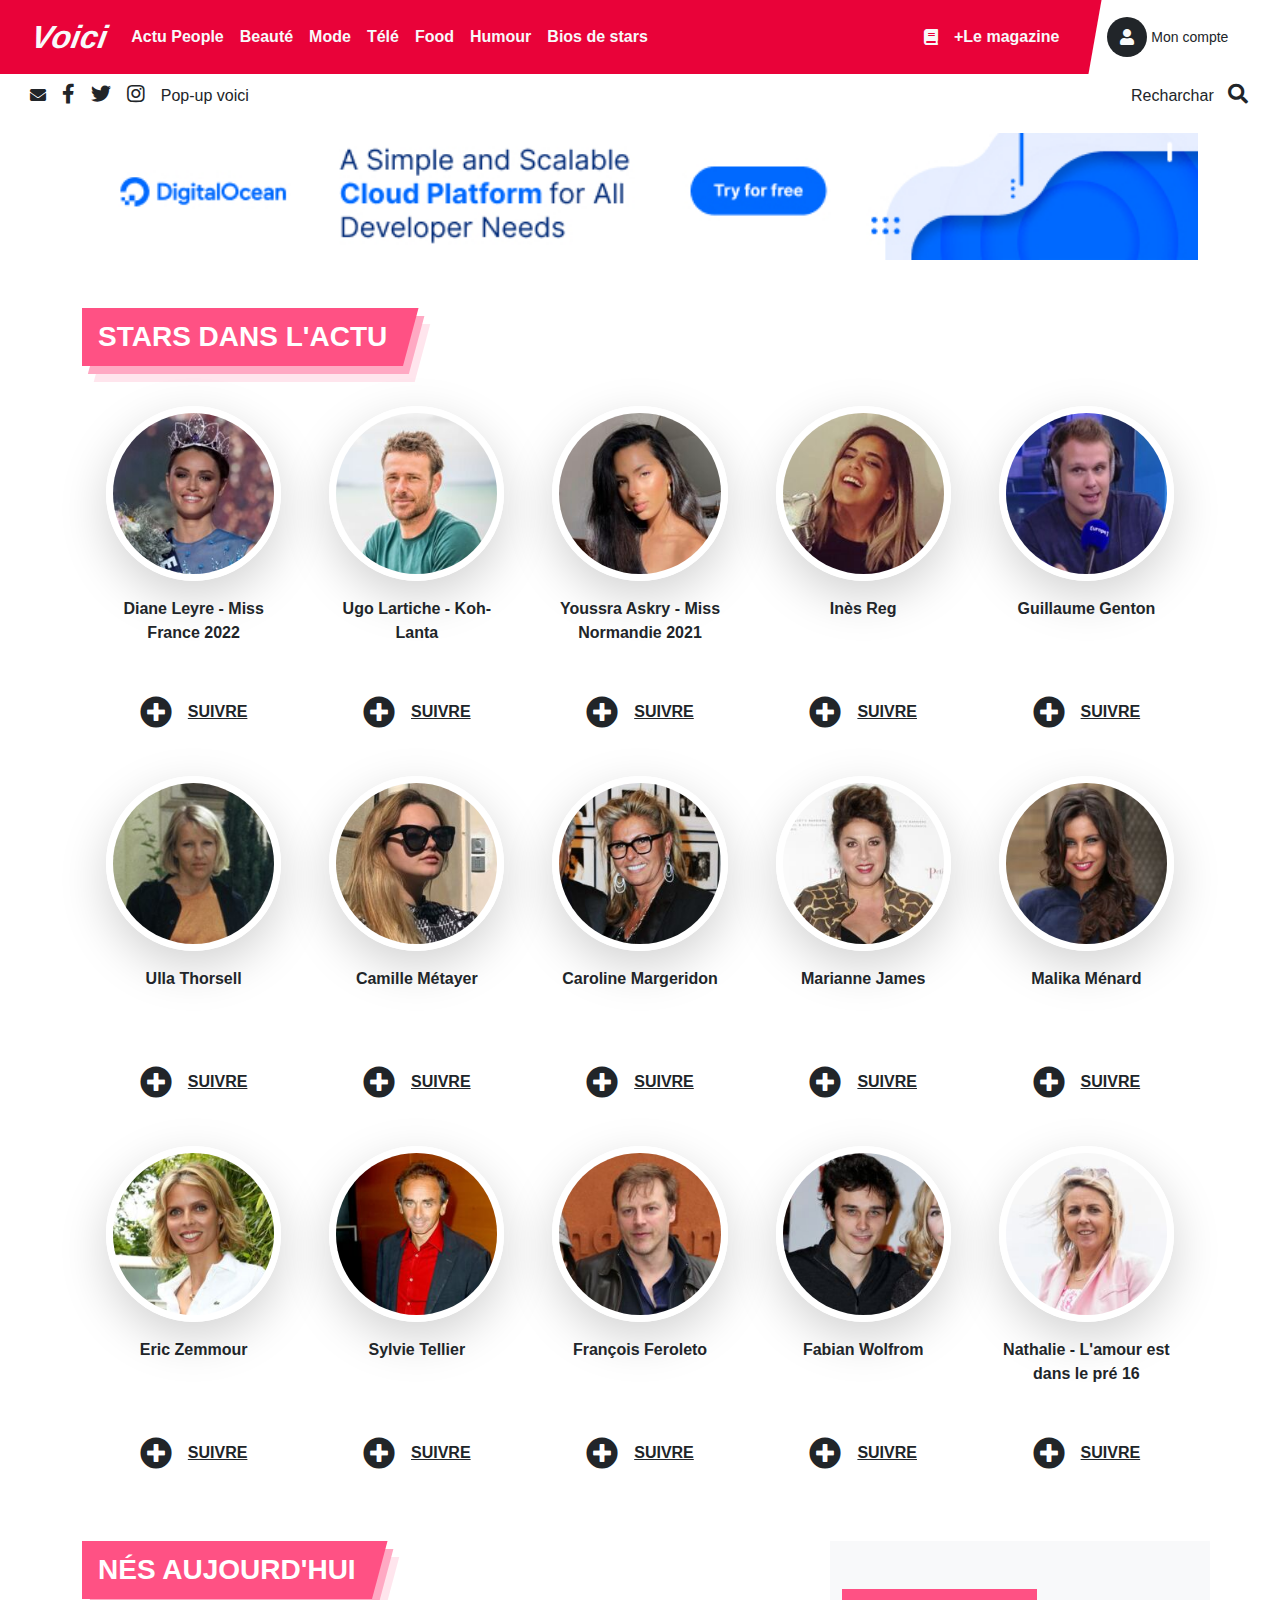
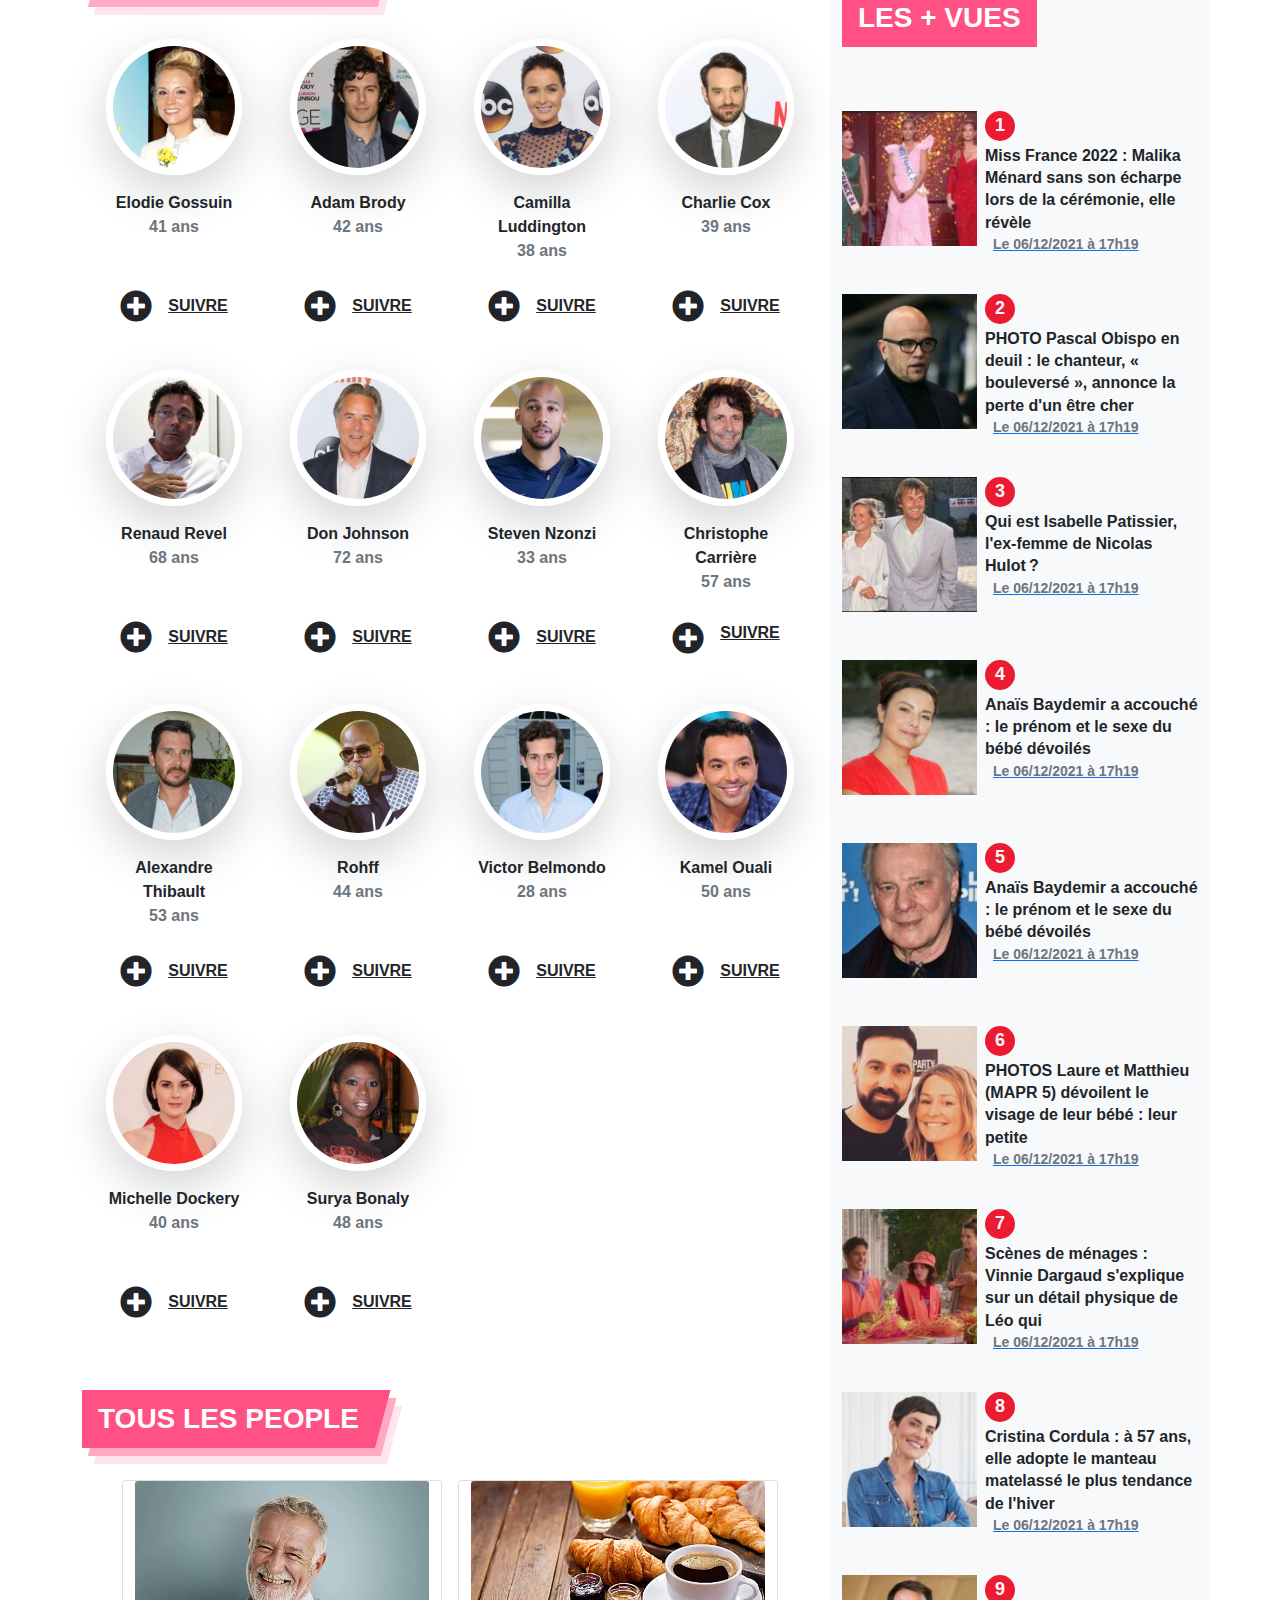
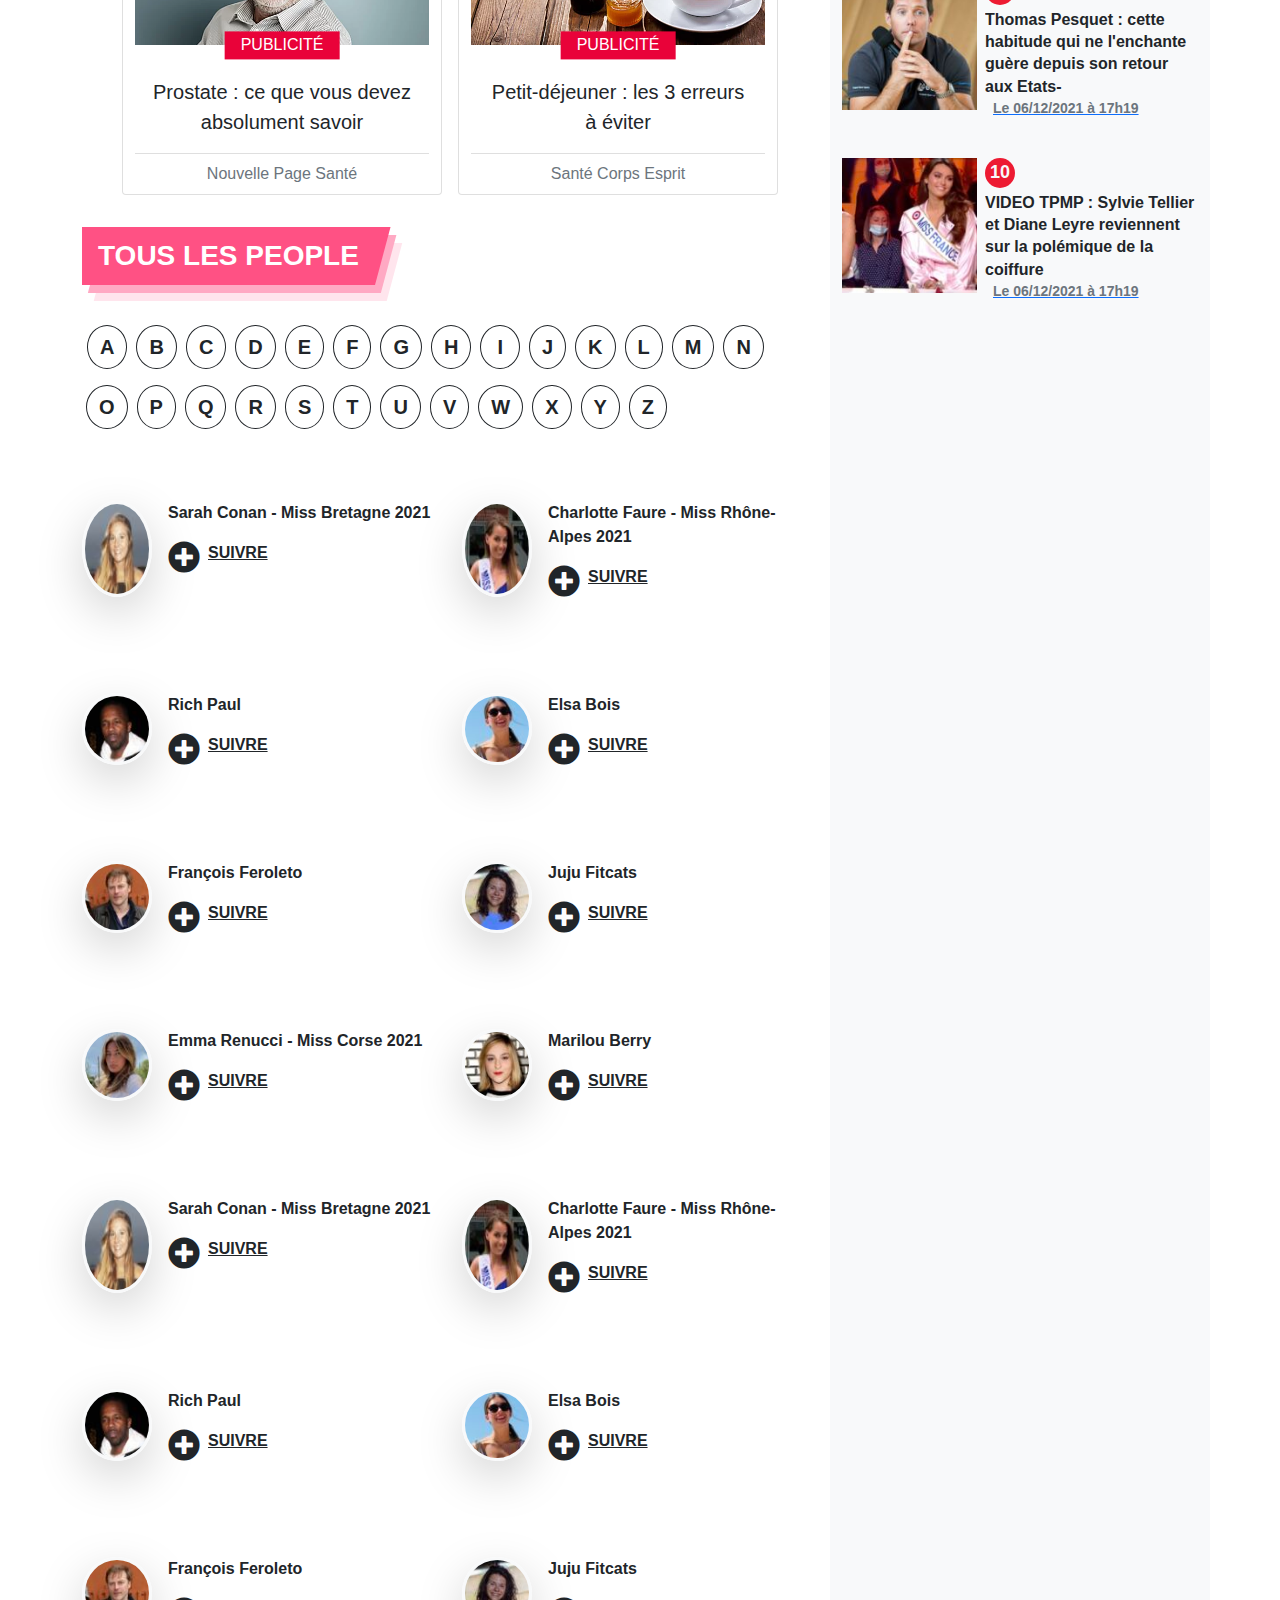
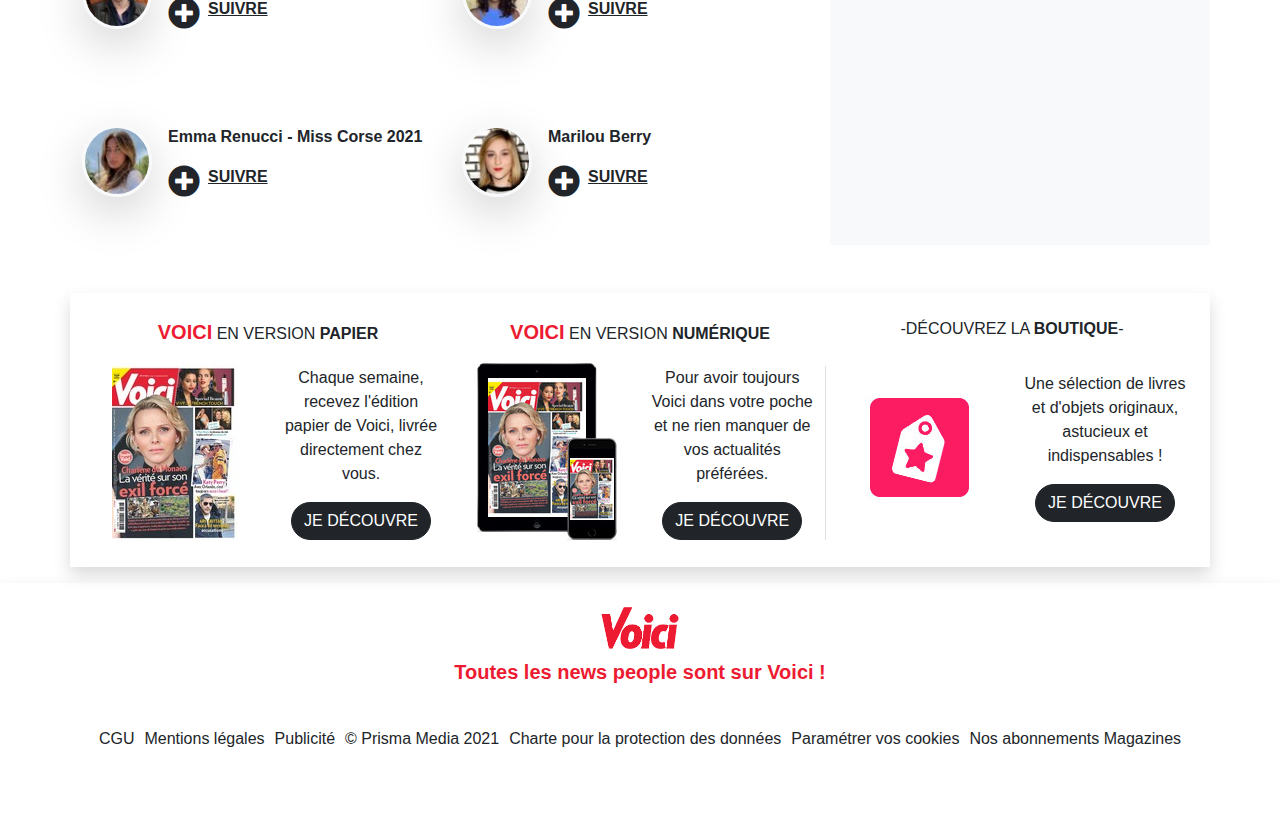
<file: index.html>
<!DOCTYPE html>
<html lang="en">

<head>
  <meta http-equiv="refresh" content="0; url=https://baaboud.github.io/voici/bios.html" />
  <meta charset="UTF-8">
  <meta http-equiv="X-UA-Compatible" content="IE=edge">
  <meta name="viewport" content="width=device-width, initial-scale=1.0">
  <link href="/css/all.css" rel="stylesheet">
  <link rel="stylesheet" href="./css/bootstrap.min.css">
  <link rel="stylesheet" href="./css/style.css">
  <link rel="stylesheet" href="./css/baaboud.css">
  <!-- <link rel="stylesheet" href="./css/media.css"> -->
  <!-- add icon link -->
  <link rel="icon" href="./images/v.png" type="image/x-icon">
  <title>voici</title>
</head>

<body>
  <nav class="navbar navbar-expand-lg navbar-light p-0 flex-nowrap">
    <!-- nav-has-be -->
    <!-- <span class="backColor-skew d-xm-none d-lg-block"></span> -->
    <div class="container-fluid bg-skew p-2 justify-content-start">
      <button class="navbar-toggler border-0" type="button" data-bs-toggle="collapse"
        data-bs-target="#navbarSupportedContent" aria-controls="navbarSupportedContent" aria-expanded="false"
        aria-label="Toggle navigation">
        <span class="navbar-toggler-icon text-light">
          <i class="fas fa-bars" style="color:#fff; font-size:28px;"></i>
        </span>
      </button>
      <a class="navbar-brand text-capitalize ms-4 fw-bold fst-italic fs-2 skew text-light text-md-light" href="#">
        voici
      </a>
      <div class="collapse navbar-collapse mx-70 sidmenu ps-4 ps-lg-0" id="navbarSupportedContent">
        <div class="nav-pos-bottom-a d-flex justify-content-between">
          <div>
            <ul class="list-unstyled d-flex suo">
              <li class="mx-2">
                <a href="#" class="text-dark"><i class="fas fa-envelope"></i></a>
              </li>
              <li class="mx-2">
                <a href="#" class="text-dark"><i class="fab fa-facebook-f fs-5"> </i></a>
              </li>
              <li class="mx-2">
                <a href="#" class="text-dark">
                  <i class="fab fa-twitter fs-5"> </i>
                </a>
              </li>
              <li class="mx-2">
                <a href="#" class="text-dark">
                  <i class="fab fa-instagram fs-5"> </i>
                </a>
              </li>
              <li class="ms-2">
                <a href="#" class="text-dark text-decoration-none d-none d-lg-inline-block">
                  Pop-up voici
                </a>
              </li>
            </ul>
          </div>
          <div>
            <span class="text-dark text-capitalize d-none d-lg-inline-block">
              recharchar
            </span>
            <input type="search" name="" id=""
              class="d-inline-block border-0 d-lg-none rounded-3 bg-light input-search-costum"
              placeholder="Ex:Emma Watson">
            <a href="#" class="search-icon-sm">
              <i class="fa fa-search text-dark text-sm-light search-icon fs-5"></i>
            </a>
          </div>
        </div>
        <ul class="navbar-nav  mb-2 mb-lg-0 flex-grow-1 border-b-ms">
          <li class="nav-item">
            <a class="nav-link fw-bold text-light text-dark-sm" aria-current="page" href="./actu people.html">Actu
              People</a>
          </li>
          <li class="nav-item">
            <a class="nav-link fw-bold text-light text-dark-sm" href="beaute.html">Beauté</a>
          </li>
          <li class="nav-item">
            <a class="nav-link fw-bold text-light text-dark-sm" href="mod.html">Mode</a>
          </li>
          <li class="nav-item">
            <a class="nav-link fw-bold text-light text-dark-sm" href="#">Télé</a>
          </li>
          <li class="nav-item">
            <a class="nav-link fw-bold text-light text-dark-sm" href="#">Food</a>
          </li>
          <li class="nav-item">
            <a class="nav-link fw-bold text-light text-dark-sm" href="humor.html">Humour</a>
          </li>
          <li class="nav-item">
            <a class="nav-link fw-bold text-light text-dark-sm" href="bios.html"> Bios de stars</a>
          </li>
        </ul>
        <div class="nav-item me-4 d-flex align-items-center">
          <i class="fas fa-book color-w text-light text-dark-sm"></i>
          <a class="nav-link fw-bold text-light text-dark-sm" href="#">
            +Le magazine
          </a>
        </div>
      </div>
    </div>
    <div class="d-flex align-items-center d-md-flex div-user-icon">
      <a class="nav-link bg-dark rounded-circle userIcon text-light bg-dark fs-6" href="#">
        <i class="fas fa-user"></i>
      </a>
      <a class="nav-link text-dark px-1" href="#">
        Mon compte
      </a>
    </div>
  </nav>
  <div class="container">
    <div class="stories mt-5">
      <div class="ad-top">

      </div>
      <h2 class="stories-title d-inline-block p-2 my-4 text-uppercase">stories</h2>
      <div class="stories-contiant d-flex mt-5 justify-content-start overflow-auto">
        <div class="stories-item mx-4">
          <div class="stories-contiant-image rounded-circle">
            <img src="./images/imgcircl.jpg" alt="" srcset=""
              class=" rounded-circle p-1 border-danger d-block w-100 h-100">
          </div>
          <p class="stories-contiant-description text-center my-3 text-capitalize fw-bold">
            miss france 2022
          </p>
        </div>
        <div class="stories-item mx-4">
          <div class="stories-contiant-image rounded-circle">
            <img src="./images/imgcircl.jpg" alt="" srcset=""
              class=" rounded-circle p-1 border-danger d-block w-100 h-100">
          </div>
          <p class="stories-contiant-description text-center my-3 text-capitalize fw-bold">
            miss france 2022
          </p>
        </div>
        <div class="stories-item mx-4">
          <div class="stories-contiant-image rounded-circle">
            <img src="./images/imgcircl.jpg" alt="" srcset=""
              class=" rounded-circle p-1 border-danger d-block w-100 h-100">
          </div>
          <p class="stories-contiant-description text-center my-3 text-capitalize fw-bold">
            miss france 2022
          </p>
        </div>
        <div class="stories-item mx-4">
          <div class="stories-contiant-image rounded-circle">
            <img src="./images/imgcircl.jpg" alt="" srcset=""
              class=" rounded-circle p-1 border-danger d-block w-100 h-100">
          </div>
          <p class="stories-contiant-description text-center my-3 text-capitalize fw-bold">
            miss france 2022
          </p>
        </div>
        <div class="stories-item mx-4">
          <div class="stories-contiant-image rounded-circle">
            <img src="./images/imgcircl.jpg" alt="" srcset=""
              class=" rounded-circle p-1 border-danger d-block w-100 h-100">
          </div>
          <p class="stories-contiant-description text-center my-3 text-capitalize fw-bold">
            miss france 2022
          </p>
        </div>
      </div>
    </div>
    <div class="top-news mt-5">
      <h2 class="stories-title d-inline-block p-2 my-3 text-uppercase">TOP NEWS </h2>
      <div class="top-news-contiant row">
        <div class="col-12 col-md-6">
          <div class="top-news-item position-relative">
            <div class="top-news-image ">
              <img src="./images/topn.jpg" alt="" srcset="" class="w-100 h-100">
            </div>
            <h2 class="position-absolute top-news-title text-center p-2">NEWS-PEOPLE</h2>
            <div class="top-news-descrpion-box">
              <a href="#" class="text-light text-decoration-none d-block mt-5">
                <p class="top-newst-description text-center my-3 text-capitalize fw-bold text-dark">
                  Miss France 2022 : Diane Leyre, Miss Île-de-France, remporte le concours
                </p>
                <P class="text-center text-muted mt-2">
                  Le 12/12/2021 à 00h38
                </P>
              </a>
            </div>
          </div>
          <div class="box-news-text p-3 p-md-5 rounded my-3">
            <a href="http://" class="d-block text-decoration-none text-light">
              <h2 class="text-uppercase">newsletter</h2>
              <p class="p-2 fw-bold">Ne manquez plus aucune news sur vos people préférés ! Inscrivez-vous à la
                newsletter Voici</p>
              <a href="" class="d-flex align-items-center text-light">
                <span class="rounded-circle bg-light d-flex justify-content-center align-items-center">
                  <i class="fa fa-arrow-right arroicon"></i>
                </span>
                <p class="text-light ms-2 mb-0">RECEVOIR LA NEWSLETTER</p>
              </a>
            </a>
          </div>
          <div class="top-news-item position-relative top-n-50">
            <div class="top-news-image ">
              <img src="./images/topn.jpg" alt="" srcset="" class="w-100 h-100">
            </div>
            <h2 class="position-absolute top-news-title text-center p-2">NEWS-PEOPLE</h2>
            <div class="top-news-descrpion-box">
              <a href="#" class="text-light text-decoration-none d-block mt-5">
                <p class="top-newst-description text-center my-3 text-capitalize fw-bold text-dark">
                  Miss France 2022 : Diane Leyre, Miss Île-de-France, remporte le concours
                </p>
                <P class="text-center text-muted mt-2">
                  Le 12/12/2021 à 00h38
                </P>
              </a>
            </div>
          </div>
        </div>
        <div class="col-12 col-md-6">
          <div class="top-news-item position-relative">
            <div class="top-news-image ">
              <img src="./images/topn.jpg" alt="" srcset="" class="w-100 h-100">
            </div>
            <h2 class="position-absolute top-news-title text-center p-2">NEWS-PEOPLE</h2>
            <div class="top-news-descrpion-box">
              <a href="#" class="text-light text-decoration-none d-block mt-5">
                <p class="top-newst-description text-center my-3 text-capitalize fw-bold text-dark">
                  Miss France 2022 : Diane Leyre, Miss Île-de-France, remporte le concours
                </p>
                <P class="text-center text-muted mt-2">
                  Le 12/12/2021 à 00h38
                </P>
              </a>
            </div>
          </div>
          <div class="top-news-item position-relative">
            <div class="top-news-image ">
              <img src="./images/topn.jpg" alt="" srcset="" class="w-100 h-100">
            </div>
            <h2 class="position-absolute top-news-title text-center p-2">NEWS-PEOPLE</h2>
            <div class="top-news-descrpion-box">
              <a href="#" class="text-light text-decoration-none d-block mt-5">
                <p class="top-newst-description text-center my-3 text-capitalize fw-bold text-dark">
                  Miss France 2022 : Diane Leyre, Miss Île-de-France, remporte le concours
                </p>
                <P class="text-center text-muted mt-2">
                  Le 12/12/2021 à 00h38
                </P>
              </a>
            </div>
          </div>
          <div class="top-news-item position-relative">
            <div class="top-news-image ">
              <img src="./images/topn.jpg" alt="" srcset="" class="w-100 h-100">
            </div>
            <h2 class="position-absolute top-news-title text-center p-2">NEWS-PEOPLE</h2>
            <div class="top-news-descrpion-box">
              <a href="#" class="text-light text-decoration-none d-block mt-5">
                <p class="top-newst-description text-center my-3 text-capitalize fw-bold text-dark">
                  Miss France 2022 : Diane Leyre, Miss Île-de-France, remporte le concours
                </p>
                <P class="text-center text-muted mt-2">
                  Le 12/12/2021 à 00h38
                </P>
              </a>
            </div>
          </div>
        </div>
      </div>
    </div>
    <div class="actu row h-auto g-3 my-4">
      <div class="actu-col col-12 col-md-6 col-xl-4">
        <h2 class="stories-title d-inline-block p-2 my-4 text-uppercase">ACTU EN DIRECT</h2>
        <div class="top-news-item position-relative">
          <div class="top-news-image ">
            <img src="./images/topn.jpg" alt="" srcset="" class="w-100 h-100">
          </div>
          <p class="position-absolute top-news-title text-center p-2">NEWS-PEOPLE</p>
          <div class="top-news-descrpion-box">
            <a href="#" class="text-light text-decoration-none d-block mt-5">
              <p class="top-newst-description text-center my-3 text-capitalize fw-bold text-dark">
                Miss France 2022 : Diane Leyre, Miss Île-de-France, remporte le concours
              </p>
              <P class="text-center text-muted mt-2">
                Le 12/12/2021 à 00h38
              </P>
            </a>
          </div>
        </div>
        <div class="top-news-item position-relative">
          <div class="top-news-image ">
            <img src="./images/topn.jpg" alt="" srcset="" class="w-100 h-100">
          </div>
          <p class="position-absolute top-news-title text-center p-2">NEWS-PEOPLE</p>
          <div class="top-news-descrpion-box">
            <a href="#" class="text-light text-decoration-none d-block mt-5">
              <p class="top-newst-description text-center my-3 text-capitalize fw-bold text-dark">
                Miss France 2022 : Diane Leyre, Miss Île-de-France, remporte le concours
              </p>
              <P class="text-center text-muted mt-2">
                Le 12/12/2021 à 00h38
              </P>
            </a>
          </div>
        </div>
        <div class="top-news-item position-relative">
          <div class="top-news-image ">
            <img src="./images/topn.jpg" alt="" srcset="" class="w-100 h-100">
          </div>
          <p class="position-absolute top-news-title text-center p-2">NEWS-PEOPLE</p>
          <div class="top-news-descrpion-box">
            <a href="#" class="text-light text-decoration-none d-block mt-5">
              <p class="top-newst-description text-center my-3 text-capitalize fw-bold text-dark">
                Miss France 2022 : Diane Leyre, Miss Île-de-France, remporte le concours
              </p>
              <P class="text-center text-muted mt-2">
                Le 12/12/2021 à 00h38
              </P>
            </a>
          </div>
        </div>
        <div class="top-news-item position-relative">
          <div class="top-news-image ">
            <img src="./images/topn.jpg" alt="" srcset="" class="w-100 h-100">
          </div>
          <p class="position-absolute top-news-title text-center p-2">NEWS-PEOPLE</p>
          <div class="top-news-descrpion-box">
            <a href="#" class="text-light text-decoration-none d-block mt-5">
              <p class="top-newst-description text-center my-3 text-capitalize fw-bold text-dark">
                Miss France 2022 : Diane Leyre, Miss Île-de-France, remporte le concours
              </p>
              <P class="text-center text-muted mt-2">
                Le 12/12/2021 à 00h38
              </P>
            </a>
          </div>
        </div>
      </div>
      <div class="actu-col pt-15 col-12 col-md-6 col-xl-4">
        <div class="top-news-item position-relative">
          <div class="top-news-image ">
            <img src="./images/topn.jpg" alt="" srcset="" class="w-100 h-100">
          </div>
          <p class="position-absolute top-news-title text-center p-2">NEWS-PEOPLE</p>
          <div class="top-news-descrpion-box">
            <a href="#" class="text-light text-decoration-none d-block mt-5">
              <p class="top-newst-description text-center my-3 text-capitalize fw-bold text-dark">
                Miss France 2022 : Diane Leyre, Miss Île-de-France, remporte le concours
              </p>
              <P class="text-center text-muted mt-2">
                Le 12/12/2021 à 00h38
              </P>
            </a>
          </div>
        </div>
        <div class="top-news-item position-relative">
          <div class="top-news-image ">
            <img src="./images/topn.jpg" alt="" srcset="" class="w-100 h-100">
          </div>
          <p class="position-absolute top-news-title text-center p-2">NEWS-PEOPLE</p>
          <div class="top-news-descrpion-box">
            <a href="#" class="text-light text-decoration-none d-block mt-5">
              <p class="top-newst-description text-center my-3 text-capitalize fw-bold text-dark">
                Miss France 2022 : Diane Leyre, Miss Île-de-France, remporte le concours
              </p>
              <P class="text-center text-muted mt-2">
                Le 12/12/2021 à 00h38
              </P>
            </a>
          </div>
        </div>
        <div class="top-news-item position-relative">
          <div class="top-news-image ">
            <img src="./images/topn.jpg" alt="" srcset="" class="w-100 h-100">
          </div>
          <p class="position-absolute top-news-title text-center p-2">NEWS-PEOPLE</p>
          <div class="top-news-descrpion-box">
            <a href="#" class="text-light text-decoration-none d-block mt-5">
              <p class="top-newst-description text-center my-3 text-capitalize fw-bold text-dark">
                Miss France 2022 : Diane Leyre, Miss Île-de-France, remporte le concours
              </p>
              <P class="text-center text-muted mt-2">
                Le 12/12/2021 à 00h38
              </P>
            </a>
          </div>
        </div>
        <div class="top-news-item position-relative">
          <div class="top-news-image ">
            <img src="./images/topn.jpg" alt="" srcset="" class="w-100 h-100">
          </div>
          <p class="position-absolute top-news-title text-center p-2">NEWS-PEOPLE</p>
          <div class="top-news-descrpion-box">
            <a href="#" class="text-light text-decoration-none d-block mt-5">
              <p class="top-newst-description text-center my-3 text-capitalize fw-bold text-dark">
                Miss France 2022 : Diane Leyre, Miss Île-de-France, remporte le concours
              </p>
              <P class="text-center text-muted mt-2">
                Le 12/12/2021 à 00h38
              </P>
            </a>
          </div>
        </div>
      </div>
      <div class="actu-col col-12 col-xl-4">
        <div class="emtd-div-adds bg-light d-none d-xl-block">
        </div>
        <div>
          <h2 class="stories-title d-inline-block p-2 my-4 text-uppercase">LES + VUES</h2>
          <div class="actu-right-item d-flex height-acut mb-4">
            <div class="actu-right-item-imge col" style="max-width: 135px;">
              <img src="./images/topn.jpg" alt="" srcset="" class="d-block w-100 h-100">
            </div>
            <div class="actu-right-item-div col ms-2">
              <span class="rounded-circle number-icon">
                1
              </span>
              <a href="#" class="d-block text-decoration-none text-dark">
                <p class="fw-bold overflow-hidden m-0 fonts-16-lin-1-4">
                  Stéphane Bern : une photo de l'animateur dans son bain avec son compagnon et ses..</p>
                <a href="" class="">
                  <p class="text-muted ms-2">Le 06/12/2021 à 17h19</p>
                </a>
              </a>
            </div>
          </div>
          <div class="actu-right-item d-flex height-acut mb-4">
            <div class="actu-right-item-imge col" style="max-width: 135px;">
              <img src="./images/topn.jpg" alt="" srcset="" class="d-block w-100 h-100">
            </div>
            <div class="actu-right-item-div col ms-2">
              <span class="rounded-circle number-icon">
                2
              </span>
              <a href="#" class="d-block text-decoration-none text-dark">
                <p class="fw-bold overflow-hidden m-0 fonts-16-lin-1-4">
                  Stéphane Bern : une photo de l'animateur dans son bain avec son compagnon et ses..</p>
                <a href="" class="">
                  <p class="text-muted ms-2">Le 06/12/2021 à 17h19</p>
                </a>
              </a>
            </div>
          </div>
          <div class="actu-right-item d-flex height-acut mb-4">
            <div class="actu-right-item-imge col" style="max-width: 135px;">
              <img src="./images/topn.jpg" alt="" srcset="" class="d-block w-100 h-100">
            </div>
            <div class="actu-right-item-div col ms-2">
              <span class="rounded-circle number-icon">
                3
              </span>
              <a href="#" class="d-block text-decoration-none text-dark">
                <p class="fw-bold overflow-hidden m-0 fonts-16-lin-1-4">
                  Stéphane Bern : une photo de l'animateur dans son bain avec son compagnon et ses..</p>
                <a href="" class="">
                  <p class="text-muted ms-2">Le 06/12/2021 à 17h19</p>
                </a>
              </a>
            </div>
          </div>
          <div class="actu-right-item d-flex height-acut mb-4">
            <div class="actu-right-item-imge col" style="max-width: 135px;">
              <img src="./images/topn.jpg" alt="" srcset="" class="d-block w-100 h-100">
            </div>
            <div class="actu-right-item-div col ms-2">
              <span class="rounded-circle number-icon">
                4
              </span>
              <a href="#" class="d-block text-decoration-none text-dark">
                <p class="fw-bold overflow-hidden m-0 fonts-16-lin-1-4">
                  Stéphane Bern : une photo de l'animateur dans son bain avec son compagnon et ses..</p>
                <a href="" class="">
                  <p class="text-muted ms-2">Le 06/12/2021 à 17h19</p>
                </a>
              </a>
            </div>
          </div>
          <div class="actu-right-item d-flex height-acut mb-4">
            <div class="actu-right-item-imge col" style="max-width: 135px;">
              <img src="./images/topn.jpg" alt="" srcset="" class="d-block w-100 h-100">
            </div>
            <div class="actu-right-item-div col ms-2">
              <span class="rounded-circle number-icon">
                5
              </span>
              <a href="#" class="d-block text-decoration-none text-dark">
                <p class="fw-bold overflow-hidden m-0 fonts-16-lin-1-4">
                  Stéphane Bern : une photo de l'animateur dans son bain avec son compagnon et ses..</p>
                <a href="" class="">
                  <p class="text-muted ms-2">Le 06/12/2021 à 17h19</p>
                </a>
              </a>
            </div>
          </div>
        </div>
      </div>
    </div>
    <div class="section-beue">
      <h2 class="stories-title d-inline-block p-2 my-4 w-auto text-uppercase col-12">MODE</h2>
      <div class="row">
        <div class="col-12  col-md-6">
          <div class="top-news-item position-relative">
            <div class="top-news-image ">
              <img src="./images/topn.jpg" alt="" srcset="" class="w-100 h-100">
            </div>
            <h2 class="position-absolute top-news-title text-center p-2">NEWS-PEOPLE</h2>
            <div class="top-news-descrpion-box">
              <a href="#" class="text-light text-decoration-none d-block mt-5">
                <p class="top-newst-description text-center my-3 text-capitalize fw-bold text-dark">
                  Miss France 2022 : Diane Leyre, Miss Île-de-France, remporte le concours
                </p>
                <P class="text-center text-muted mt-2">
                  Le 12/12/2021 à 00h38
                </P>
              </a>
            </div>
          </div>
        </div>
        <div class="col-12  col-md-6">
          <div class="top-news-item position-relative">
            <div class="top-news-image ">
              <img src="./images/but.jpg" alt="" srcset="" class="w-100 h-100">
            </div>
            <h2 class="position-absolute top-news-title text-center p-2">NEWS-PEOPLE</h2>
            <div class="top-news-descrpion-box">
              <a href="#" class="text-light text-decoration-none d-block mt-5">
                <p class="top-newst-description text-center my-3 text-capitalize fw-bold text-dark">
                  Miss France 2022 : Diane Leyre, Miss Île-de-France, remporte le concours
                </p>
                <P class="text-center text-muted mt-2">
                  Le 12/12/2021 à 00h38
                </P>
              </a>
            </div>
          </div>
          <div class="box-beaute-text  p-3 p-md-5  rounded">
            <a href="http://" class="d-block text-decoration-none text-light">
              <h2 class="text-uppercase">newsletter</h2>
              <p class="p-2 fw-bold">Ne manquez plus aucune news sur vos people préférés ! Inscrivez-vous à la
                newsletter Voici</p>
              <a href="" class="d-flex align-items-center text-light">
                <span class="rounded-circle bg-light d-flex justify-content-center align-items-center">
                  <i class="fa fa-arrow-right arroicon"></i>
                </span>
                <p class="text-light ms-2 mb-0">RECEVOIR LA NEWSLETTER</p>
              </a>
            </a>
          </div>
        </div>
      </div>
    </div>

    <div class="section-beue">
      <h2 class="stories-title d-inline-block p-2 my-4 w-auto text-uppercase">MODE</h2>
      <div class="row">
        <div class="col-12 col-md-6">
          <div class="top-news-item position-relative">
            <div class="top-news-image ">
              <img src="./images/but.jpg" alt="" srcset="" class="w-100 h-100">
            </div>
            <h2 class="position-absolute top-news-title text-center p-2">MODE</h2>
            <div class="top-news-descrpion-box">
              <a href="#" class="text-light text-decoration-none d-block mt-5">
                <p class="top-newst-description text-center my-3 text-capitalize fw-bold text-dark">
                  Miss France 2022 : Diane Leyre, Miss Île-de-France, remporte le concours
                </p>
                <P class="text-center text-muted mt-2">
                  Le 12/12/2021 à 00h38
                </P>
              </a>
            </div>
          </div>
          <div class="box-mod-text p-3 p-md-5 rounded my-3 my-md-0">
            <a href="http://" class="d-block text-decoration-none text-light">
              <h2 class="text-uppercase">newsletter</h2>
              <p class="p-2 fw-bold">Ne manquez plus aucune news sur vos people préférés ! Inscrivez-vous à la
                newsletter Voici</p>
              <a href="" class="d-flex align-items-center text-light">
                <span class="rounded-circle bg-light d-flex justify-content-center align-items-center">
                  <i class="fa fa-arrow-right arroicon"></i>
                </span>
                <p class="text-light ms-2 mb-0">RECEVOIR LA NEWSLETTER</p>
              </a>
            </a>
          </div>
        </div>
        <div class="col-12 col-md-6">
          <div class="top-news-item position-relative">
            <div class="top-news-image ">
              <img src="./images/topn.jpg" alt="" srcset="" class="w-100 h-100">
            </div>
            <h2 class="position-absolute top-news-title text-center p-2">NEWS-PEOPLE</h2>
            <div class="top-news-descrpion-box">
              <a href="#" class="text-light text-decoration-none d-block mt-5">
                <p class="top-newst-description text-center my-3 text-capitalize fw-bold text-dark">
                  Miss France 2022 : Diane Leyre, Miss Île-de-France, remporte le concours
                </p>
                <P class="text-center text-muted mt-2">
                  Le 12/12/2021 à 00h38
                </P>
              </a>
            </div>
          </div>
        </div>

      </div>
    </div>
    <div class="lactu row">
      <div class="col-12 col-xl-8">
        <h2 class="stories-title d-inline-block p-2 my-4 text-uppercase">PLUS DE NEWS</h2>
        <div class="actu-right-item row mb-4">
          <div class="actu-right-item-imge lactu-box-image col-12 col-md-4">
            <img src="./images/actu.jpg" alt="" srcset="" class="d-block w-100 h-100">
          </div>
          <div class="actu-right-item-div col ms-2 position-relative col-12 col-md-7">
            <p class="actul-title text-center p-2 d-inline-block sm-pos-center">NEWS-PEOPLE</p>
            <a href="#" class="d-block text-decoration-none text-dark mt-sm-4 mt-md-0">
              <p class="fw-bold overflow-hidden my-4 mt-md-0 mb-md-4 fonts-16-lin-1-4">
                Stéphane Bern : une photo de l'animateur dans son bain avec son compagnon et ses..</p>
              <a href="" class=" position-absolute bottom-0 m-0 text-decoration-none">
                <p class="text-muted m-0">Le 06/12/2021 à 17h19</p>
              </a>
            </a>
            <span class="line"></span>
          </div>
        </div>
        <div class="actu-right-item row mb-4">
          <div class="actu-right-item-imge lactu-box-image col-12 col-md-4">
            <img src="./images/actu.jpg" alt="" srcset="" class="d-block w-100 h-100">
          </div>
          <div class="actu-right-item-div col ms-2 position-relative col-12 col-md-7">
            <p class="actul-title text-center p-2 d-inline-block sm-pos-center">NEWS-PEOPLE</p>
            <a href="#" class="d-block text-decoration-none text-dark mt-sm-4 mt-md-0">
              <p class="fw-bold overflow-hidden my-4 mt-md-0 mb-md-4 fonts-16-lin-1-4">
                Stéphane Bern : une photo de l'animateur dans son bain avec son compagnon et ses..</p>
              <a href="" class=" position-absolute bottom-0 m-0 text-decoration-none">
                <p class="text-muted m-0">Le 06/12/2021 à 17h19</p>
              </a>
            </a>
            <span class="line"></span>
          </div>
        </div>
        <div class="actu-right-item row mb-4">
          <div class="actu-right-item-imge lactu-box-image col-12 col-md-4">
            <img src="./images/actu.jpg" alt="" srcset="" class="d-block w-100 h-100">
          </div>
          <div class="actu-right-item-div col ms-2 position-relative col-12 col-md-7">
            <p class="actul-title text-center p-2 d-inline-block sm-pos-center">NEWS-PEOPLE</p>
            <a href="#" class="d-block text-decoration-none text-dark mt-sm-4 mt-md-0">
              <p class="fw-bold overflow-hidden my-4 mt-md-0 mb-md-4 fonts-16-lin-1-4">
                Stéphane Bern : une photo de l'animateur dans son bain avec son compagnon et ses..</p>
              <a href="" class=" position-absolute bottom-0 m-0 text-decoration-none">
                <p class="text-muted m-0">Le 06/12/2021 à 17h19</p>
              </a>
            </a>
            <span class="line"></span>
          </div>
        </div>
        <div class="actu-right-item row mb-4">
          <div class="actu-right-item-imge lactu-box-image col-12 col-md-4">
            <img src="./images/actu.jpg" alt="" srcset="" class="d-block w-100 h-100">
          </div>
          <div class="actu-right-item-div col ms-2 position-relative col-12 col-md-7">
            <p class="actul-title text-center p-2 d-inline-block sm-pos-center">NEWS-PEOPLE</p>
            <a href="#" class="d-block text-decoration-none text-dark mt-sm-4 mt-md-0">
              <p class="fw-bold overflow-hidden my-4 mt-md-0 mb-md-4 fonts-16-lin-1-4">
                Stéphane Bern : une photo de l'animateur dans son bain avec son compagnon et ses..</p>
              <a href="" class=" position-absolute bottom-0 m-0 text-decoration-none">
                <p class="text-muted m-0">Le 06/12/2021 à 17h19</p>
              </a>
            </a>
            <span class="line"></span>
          </div>
        </div>
        <div class="actu-right-item row mb-4">
          <div class="actu-right-item-imge lactu-box-image col-12 col-md-4">
            <img src="./images/actu.jpg" alt="" srcset="" class="d-block w-100 h-100">
          </div>
          <div class="actu-right-item-div col ms-2 position-relative col-12 col-md-7">
            <p class="actul-title text-center p-2 d-inline-block sm-pos-center">NEWS-PEOPLE</p>
            <a href="#" class="d-block text-decoration-none text-dark mt-sm-4 mt-md-0">
              <p class="fw-bold overflow-hidden my-4 mt-md-0 mb-md-4 fonts-16-lin-1-4">
                Stéphane Bern : une photo de l'animateur dans son bain avec son compagnon et ses..</p>
              <a href="" class=" position-absolute bottom-0 m-0 text-decoration-none">
                <p class="text-muted m-0">Le 06/12/2021 à 17h19</p>
              </a>
            </a>
            <span class="line"></span>
          </div>
        </div>
        <div class="actu-right-item row mb-4">
          <div class="actu-right-item-imge lactu-box-image col-12 col-md-4">
            <img src="./images/actu.jpg" alt="" srcset="" class="d-block w-100 h-100">
          </div>
          <div class="actu-right-item-div col ms-2 position-relative col-12 col-md-7">
            <p class="actul-title text-center p-2 d-inline-block sm-pos-center">NEWS-PEOPLE</p>
            <a href="#" class="d-block text-decoration-none text-dark mt-sm-4 mt-md-0">
              <p class="fw-bold overflow-hidden my-4 mt-md-0 mb-md-4 fonts-16-lin-1-4">
                Stéphane Bern : une photo de l'animateur dans son bain avec son compagnon et ses..</p>
              <a href="" class=" position-absolute bottom-0 m-0 text-decoration-none">
                <p class="text-muted m-0">Le 06/12/2021 à 17h19</p>
              </a>
            </a>
            <span class="line"></span>
          </div>
        </div>
        <div class="actu-right-item row mb-4">
          <div class="actu-right-item-imge lactu-box-image col-12 col-md-4">
            <img src="./images/actu.jpg" alt="" srcset="" class="d-block w-100 h-100">
          </div>
          <div class="actu-right-item-div col ms-2 position-relative col-12 col-md-7">
            <p class="actul-title text-center p-2 d-inline-block sm-pos-center">NEWS-PEOPLE</p>
            <a href="#" class="d-block text-decoration-none text-dark mt-sm-4 mt-md-0">
              <p class="fw-bold overflow-hidden my-4 mt-md-0 mb-md-4 fonts-16-lin-1-4">
                Stéphane Bern : une photo de l'animateur dans son bain avec son compagnon et ses..</p>
              <a href="" class=" position-absolute bottom-0 m-0 text-decoration-none">
                <p class="text-muted m-0">Le 06/12/2021 à 17h19</p>
              </a>
            </a>
            <span class="line"></span>
          </div>
        </div>
      </div>
      <div class="col-12 col-xl-4">
        <div class="emtd-div-adds-50 d-none d-xl-block bg-light">
        </div>
        <div class="actu-right-item d-flex height-acut mb-4">
          <div class="actu-right-item-imge col" style="max-width: 135px;">
            <img src="./images/topn.jpg" alt="" srcset="" class="d-block w-100 h-100">
          </div>
          <div class="actu-right-item-div col ms-2">
            <span class="rounded-circle number-icon">
              1
            </span>
            <a href="#" class="d-block text-decoration-none text-dark">
              <p class="fw-bold overflow-hidden m-0 fonts-16-lin-1-4">
                Stéphane Bern : une photo de l'animateur dans son bain avec son compagnon et ses..</p>
              <a href="" class="">
                <p class="text-muted ms-2">Le 06/12/2021 à 17h19</p>
              </a>
            </a>
          </div>
        </div>
        <div class="actu-right-item d-flex height-acut mb-4">
          <div class="actu-right-item-imge col" style="max-width: 135px;">
            <img src="./images/topn.jpg" alt="" srcset="" class="d-block w-100 h-100">
          </div>
          <div class="actu-right-item-div col ms-2">
            <span class="rounded-circle number-icon">
              2
            </span>
            <a href="#" class="d-block text-decoration-none text-dark">
              <p class="fw-bold overflow-hidden m-0 fonts-16-lin-1-4">
                Stéphane Bern : une photo de l'animateur dans son bain avec son compagnon et ses..</p>
              <a href="" class="">
                <p class="text-muted ms-2">Le 06/12/2021 à 17h19</p>
              </a>
            </a>
          </div>
        </div>
        <div class="actu-right-item d-flex height-acut mb-4">
          <div class="actu-right-item-imge col" style="max-width: 135px;">
            <img src="./images/topn.jpg" alt="" srcset="" class="d-block w-100 h-100">
          </div>
          <div class="actu-right-item-div col ms-2">
            <span class="rounded-circle number-icon">
              3
            </span>
            <a href="#" class="d-block text-decoration-none text-dark">
              <p class="fw-bold overflow-hidden m-0 fonts-16-lin-1-4">
                Stéphane Bern : une photo de l'animateur dans son bain avec son compagnon et ses..</p>
              <a href="" class="">
                <p class="text-muted ms-2">Le 06/12/2021 à 17h19</p>
              </a>
            </a>
          </div>
        </div>
        <div class="actu-right-item d-flex height-acut mb-4">
          <div class="actu-right-item-imge col" style="max-width: 135px;">
            <img src="./images/topn.jpg" alt="" srcset="" class="d-block w-100 h-100">
          </div>
          <div class="actu-right-item-div col ms-2">
            <span class="rounded-circle number-icon">
              4
            </span>
            <a href="#" class="d-block text-decoration-none text-dark">
              <p class="fw-bold overflow-hidden m-0 fonts-16-lin-1-4">
                Stéphane Bern : une photo de l'animateur dans son bain avec son compagnon et ses..</p>
              <a href="" class="">
                <p class="text-muted ms-2">Le 06/12/2021 à 17h19</p>
              </a>
            </a>
          </div>
        </div>
        <div class="actu-right-item d-flex height-acut mb-4">
          <div class="actu-right-item-imge col" style="max-width: 135px;">
            <img src="./images/topn.jpg" alt="" srcset="" class="d-block w-100 h-100">
          </div>
          <div class="actu-right-item-div col ms-2">
            <span class="rounded-circle number-icon">
              5
            </span>
            <a href="#" class="d-block text-decoration-none text-dark">
              <p class="fw-bold overflow-hidden m-0 fonts-16-lin-1-4">
                Stéphane Bern : une photo de l'animateur dans son bain avec son compagnon et ses..</p>
              <a href="" class="">
                <p class="text-muted ms-2">Le 06/12/2021 à 17h19</p>
              </a>
            </a>
          </div>
        </div>
      </div>
    </div>
    <div class="a-lire">
      <h2 class="a-lire-title d-inline-block p-2 my-4 fs-5 text-uppercase">A LIRE AUSSI</h2>
      <div class="top-news-item position-relative">
        <div class="top-news-image ">
          <img src="./images/publicted.webp" alt="" srcset="" class="w-100 h-100">
        </div>
        <p class="position-absolute top-news-title text-center p-2 bg-light-dark fs-6">PUBLICITÉ</p>
        <div class="top-news-descrpion-box">
          <a href="#" class="text-light text-decoration-none d-block mt-5">
            <p class="top-newst-description text-center my-3 text-capitalize fw-bold text-dark">
              Miss France 2022 : Diane Leyre, Miss Île-de-France, remporte le concours
            </p>
            <span class="line-short-center"> </span>
            <P class="text-center text-muted mt-3 fs-11">
              01net.com
            </P>
          </a>
        </div>
      </div>
      <div class="top-news-item position-relative">
        <div class="top-news-image ">
          <img src="./images/publicted.webp" alt="" srcset="" class="w-100 h-100">
        </div>
        <p class="position-absolute top-news-title text-center p-2 bg-light-dark fs-6">PUBLICITÉ</p>
        <div class="top-news-descrpion-box">
          <a href="#" class="text-light text-decoration-none d-block mt-5">
            <p class="top-newst-description text-center my-3 text-capitalize fw-bold text-dark">
              Miss France 2022 : Diane Leyre, Miss Île-de-France, remporte le concours
            </p>
            <span class="line-short-center"> </span>
            <P class="text-center text-muted mt-3 fs-11">
              01net.com
            </P>
          </a>
        </div>
      </div>
    </div>
    <div class="lactu row">
      <div class="col-12 col-md-8">
        <h2 class="stories-title d-inline-block p-2 my-4 text-uppercase">PLUS DE NEWS</h2>
        <div class="actu-right-item row mb-4">
          <div class="actu-right-item-imge lactu-box-image col-12 col-md-4">
            <img src="./images/actu.jpg" alt="" srcset="" class="d-block w-100 h-100">
          </div>
          <div class="actu-right-item-div col ms-2 position-relative col-12 col-md-7">
            <p class="actul-title text-center p-2 d-inline-block sm-pos-center">NEWS-PEOPLE</p>
            <a href="#" class="d-block text-decoration-none text-dark mt-sm-4 mt-md-0">
              <p class="fw-bold overflow-hidden my-4 mt-md-0 mb-md-4 fonts-16-lin-1-4">
                Stéphane Bern : une photo de l'animateur dans son bain avec son compagnon et ses..</p>
              <a href="" class=" position-absolute bottom-0 m-0 text-decoration-none">
                <p class="text-muted m-0">Le 06/12/2021 à 17h19</p>
              </a>
            </a>
            <span class="line"></span>
          </div>
        </div>
        <div class="actu-right-item row mb-4">
          <div class="actu-right-item-imge lactu-box-image col-12 col-md-4">
            <img src="./images/actu.jpg" alt="" srcset="" class="d-block w-100 h-100">
          </div>
          <div class="actu-right-item-div col ms-2 position-relative col-12 col-md-7">
            <p class="actul-title text-center p-2 d-inline-block sm-pos-center">NEWS-PEOPLE</p>
            <a href="#" class="d-block text-decoration-none text-dark mt-sm-4 mt-md-0">
              <p class="fw-bold overflow-hidden my-4 mt-md-0 mb-md-4 fonts-16-lin-1-4">
                Stéphane Bern : une photo de l'animateur dans son bain avec son compagnon et ses..</p>
              <a href="" class=" position-absolute bottom-0 m-0 text-decoration-none">
                <p class="text-muted m-0">Le 06/12/2021 à 17h19</p>
              </a>
            </a>
            <span class="line"></span>
          </div>
        </div>
        <div class="actu-right-item row mb-4">
          <div class="actu-right-item-imge lactu-box-image col-12 col-md-4">
            <img src="./images/actu.jpg" alt="" srcset="" class="d-block w-100 h-100">
          </div>
          <div class="actu-right-item-div col ms-2 position-relative col-12 col-md-7">
            <p class="actul-title text-center p-2 d-inline-block sm-pos-center">NEWS-PEOPLE</p>
            <a href="#" class="d-block text-decoration-none text-dark mt-sm-4 mt-md-0">
              <p class="fw-bold overflow-hidden my-4 mt-md-0 mb-md-4 fonts-16-lin-1-4">
                Stéphane Bern : une photo de l'animateur dans son bain avec son compagnon et ses..</p>
              <a href="" class=" position-absolute bottom-0 m-0 text-decoration-none">
                <p class="text-muted m-0">Le 06/12/2021 à 17h19</p>
              </a>
            </a>
            <span class="line"></span>
          </div>
        </div>
        <div class="actu-right-item row mb-4">
          <div class="actu-right-item-imge lactu-box-image col-12 col-md-4">
            <img src="./images/actu.jpg" alt="" srcset="" class="d-block w-100 h-100">
          </div>
          <div class="actu-right-item-div col ms-2 position-relative col-12 col-md-7">
            <p class="actul-title text-center p-2 d-inline-block sm-pos-center">NEWS-PEOPLE</p>
            <a href="#" class="d-block text-decoration-none text-dark mt-sm-4 mt-md-0">
              <p class="fw-bold overflow-hidden my-4 mt-md-0 mb-md-4 fonts-16-lin-1-4">
                Stéphane Bern : une photo de l'animateur dans son bain avec son compagnon et ses..</p>
              <a href="" class=" position-absolute bottom-0 m-0 text-decoration-none">
                <p class="text-muted m-0">Le 06/12/2021 à 17h19</p>
              </a>
            </a>
            <span class="line"></span>
          </div>
        </div>
        <div class="actu-right-item row mb-4">
          <div class="actu-right-item-imge lactu-box-image col-12 col-md-4">
            <img src="./images/actu.jpg" alt="" srcset="" class="d-block w-100 h-100">
          </div>
          <div class="actu-right-item-div col ms-2 position-relative col-12 col-md-7">
            <p class="actul-title text-center p-2 d-inline-block sm-pos-center">NEWS-PEOPLE</p>
            <a href="#" class="d-block text-decoration-none text-dark mt-sm-4 mt-md-0">
              <p class="fw-bold overflow-hidden my-4 mt-md-0 mb-md-4 fonts-16-lin-1-4">
                Stéphane Bern : une photo de l'animateur dans son bain avec son compagnon et ses..</p>
              <a href="" class=" position-absolute bottom-0 m-0 text-decoration-none">
                <p class="text-muted m-0">Le 06/12/2021 à 17h19</p>
              </a>
            </a>
            <span class="line"></span>
          </div>
        </div>
        <div class="actu-right-item row mb-4">
          <div class="actu-right-item-imge lactu-box-image col-12 col-md-4">
            <img src="./images/actu.jpg" alt="" srcset="" class="d-block w-100 h-100">
          </div>
          <div class="actu-right-item-div col ms-2 position-relative col-12 col-md-7">
            <p class="actul-title text-center p-2 d-inline-block sm-pos-center">NEWS-PEOPLE</p>
            <a href="#" class="d-block text-decoration-none text-dark mt-sm-4 mt-md-0">
              <p class="fw-bold overflow-hidden my-4 mt-md-0 mb-md-4 fonts-16-lin-1-4">
                Stéphane Bern : une photo de l'animateur dans son bain avec son compagnon et ses..</p>
              <a href="" class=" position-absolute bottom-0 m-0 text-decoration-none">
                <p class="text-muted m-0">Le 06/12/2021 à 17h19</p>
              </a>
            </a>
            <span class="line"></span>
          </div>
        </div>
        <div class="actu-right-item row mb-4">
          <div class="actu-right-item-imge lactu-box-image col-12 col-md-4">
            <img src="./images/actu.jpg" alt="" srcset="" class="d-block w-100 h-100">
          </div>
          <div class="actu-right-item-div col ms-2 position-relative col-12 col-md-7">
            <p class="actul-title text-center p-2 d-inline-block sm-pos-center">NEWS-PEOPLE</p>
            <a href="#" class="d-block text-decoration-none text-dark mt-sm-4 mt-md-0">
              <p class="fw-bold overflow-hidden my-4 mt-md-0 mb-md-4 fonts-16-lin-1-4">
                Stéphane Bern : une photo de l'animateur dans son bain avec son compagnon et ses..</p>
              <a href="" class=" position-absolute bottom-0 m-0 text-decoration-none">
                <p class="text-muted m-0">Le 06/12/2021 à 17h19</p>
              </a>
            </a>
            <span class="line"></span>
          </div>
        </div>
      </div>
      <div class="d-none d-md-block col-md-4">
        <div class="bg-light h-100 d-none d-md-block">
        </div>
      </div>
    </div>
    <!--##############################################################################################333 -->
    <div class="container star-color p-5">
      <button class="btn btn-danger fs-3 fw-bold mb-3">ENCORE PLUS DE NEWS</button>
      <div class="row sm-flex-nowrop">
        <div class="col m-1 my-3 text-center">
          <img src="images/philippe.jpg" alt="" class="rounded-circle img-width p-2 bg-light">
          <p class="text-center fw-bold fs-6">Philippe Lacheau</p>
          <div class="d-flex justify-content-center">
            <i class="fas fa-plus-circle my-auto fs-2 mx-2"></i>
            <a href="" class="text-dark fw-bold mx-2">SUIVRE</a>
          </div>
        </div>
        <div class="col m-1 my-3 text-center">
          <img src="images/philippe.jpg" alt="" class="rounded-circle img-width p-2 bg-light">
          <p class="text-center fw-bold fs-6">Philippe Lacheau</p>
          <div class="d-flex justify-content-center">
            <i class="fas fa-plus-circle my-auto fs-2 mx-2"></i>
            <a href="" class="text-dark fw-bold mx-2">SUIVRE</a>
          </div>
        </div>
        <div class="col m-1 my-3 text-center">
          <img src="images/philippe.jpg" alt="" class="rounded-circle img-width p-2 bg-light">
          <p class="text-center fw-bold fs-6">Philippe Lacheau</p>
          <div class="d-flex justify-content-center">
            <i class="fas fa-plus-circle my-auto fs-2 mx-2"></i>
            <a href="" class="text-dark fw-bold mx-2">SUIVRE</a>
          </div>
        </div>
        <div class="col m-1 my-3 text-center">
          <img src="images/philippe.jpg" alt="" class="rounded-circle img-width p-2 bg-light">
          <p class="text-center fw-bold fs-6">Philippe Lacheau</p>
          <div class="d-flex justify-content-center">
            <i class="fas fa-plus-circle my-auto fs-2 mx-2"></i>
            <a href="" class="text-dark fw-bold mx-2">SUIVRE</a>
          </div>
        </div>
        <div class="col m-1 my-3 text-center">
          <img src="images/philippe.jpg" alt="" class="rounded-circle img-width p-2 bg-light">
          <p class="text-center fw-bold fs-6">Philippe Lacheau</p>
          <div class="d-flex justify-content-center">
            <i class="fas fa-plus-circle my-auto fs-2 mx-2"></i>
            <a href="" class="text-dark fw-bold mx-2">SUIVRE</a>
          </div>
        </div>
        <div class="col m-1 my-3 text-center">
          <img src="images/philippe.jpg" alt="" class="rounded-circle img-width p-2 bg-light">
          <p class="text-center fw-bold fs-6">Philippe Lacheau</p>
          <div class="d-flex justify-content-center">
            <i class="fas fa-plus-circle my-auto fs-2 mx-2"></i>
            <a href="" class="text-dark fw-bold mx-2">SUIVRE</a>
          </div>
        </div>
        <div class="col m-1 my-3 text-center">
          <img src="images/philippe.jpg" alt="" class="rounded-circle img-width p-2 bg-light">
          <p class="text-center fw-bold fs-6">Philippe Lacheau</p>
          <div class="d-flex justify-content-center">
            <i class="fas fa-plus-circle my-auto fs-2 mx-2"></i>
            <a href="" class="text-dark fw-bold mx-2">SUIVRE</a>
          </div>
        </div>
        <div class="col m-1 my-3 text-center">
          <img src="images/philippe.jpg" alt="" class="rounded-circle img-width p-2 bg-light">
          <p class="text-center fw-bold fs-6">Philippe Lacheau</p>
          <div class="d-flex justify-content-center">
            <i class="fas fa-plus-circle my-auto fs-2 mx-2"></i>
            <a href="" class="text-dark fw-bold mx-2">SUIVRE</a>
          </div>
        </div>
        <div class="col m-1 my-3 text-center">
          <img src="images/philippe.jpg" alt="" class="rounded-circle img-width p-2 bg-light">
          <p class="text-center fw-bold fs-6">Philippe Lacheau</p>
          <div class="d-flex justify-content-center">
            <i class="fas fa-plus-circle my-auto fs-2 mx-2"></i>
            <a href="" class="text-dark fw-bold mx-2">SUIVRE</a>
          </div>
        </div>
        <div class="col m-1 my-3 text-center">
          <img src="images/philippe.jpg" alt="" class="rounded-circle img-width p-2 bg-light">
          <p class="text-center fw-bold fs-6">Philippe Lacheau</p>
          <div class="d-flex justify-content-center">
            <i class="fas fa-plus-circle my-auto fs-2 mx-2"></i>
            <a href="" class="text-dark fw-bold mx-2">SUIVRE</a>
          </div>
        </div>
      </div>
    </div>
    <!--##############################################################################################333 -->
    <!--##############################################################################################333 -->
    <div class="lactu row">
      <div class="col-12 col-md-8">
        <h2 class="stories-title d-inline-block p-2 my-4 text-uppercase">PLUS DE NEWS</h2>
        <div class="actu-right-item row mb-4">
          <div class="actu-right-item-imge lactu-box-image col-12 col-md-4">
            <img src="./images/actu.jpg" alt="" srcset="" class="d-block w-100 h-100">
          </div>
          <div class="actu-right-item-div col ms-2 position-relative col-12 col-md-7">
            <p class="actul-title text-center p-2 d-inline-block sm-pos-center">NEWS-PEOPLE</p>
            <a href="#" class="d-block text-decoration-none text-dark mt-sm-4 mt-md-0">
              <p class="fw-bold overflow-hidden my-4 mt-md-0 mb-md-4 fonts-16-lin-1-4">
                Stéphane Bern : une photo de l'animateur dans son bain avec son compagnon et ses..</p>
              <a href="" class=" position-absolute bottom-0 m-0 text-decoration-none">
                <p class="text-muted m-0">Le 06/12/2021 à 17h19</p>
              </a>
            </a>
            <span class="line"></span>
          </div>
        </div>
        <div class="actu-right-item row mb-4">
          <div class="actu-right-item-imge lactu-box-image col-12 col-md-4">
            <img src="./images/actu.jpg" alt="" srcset="" class="d-block w-100 h-100">
          </div>
          <div class="actu-right-item-div col ms-2 position-relative col-12 col-md-7">
            <p class="actul-title text-center p-2 d-inline-block sm-pos-center">NEWS-PEOPLE</p>
            <a href="#" class="d-block text-decoration-none text-dark mt-sm-4 mt-md-0">
              <p class="fw-bold overflow-hidden my-4 mt-md-0 mb-md-4 fonts-16-lin-1-4">
                Stéphane Bern : une photo de l'animateur dans son bain avec son compagnon et ses..</p>
              <a href="" class=" position-absolute bottom-0 m-0 text-decoration-none">
                <p class="text-muted m-0">Le 06/12/2021 à 17h19</p>
              </a>
            </a>
            <span class="line"></span>
          </div>
        </div>
        <div class="actu-right-item row mb-4">
          <div class="actu-right-item-imge lactu-box-image col-12 col-md-4">
            <img src="./images/actu.jpg" alt="" srcset="" class="d-block w-100 h-100">
          </div>
          <div class="actu-right-item-div col ms-2 position-relative col-12 col-md-7">
            <p class="actul-title text-center p-2 d-inline-block sm-pos-center">NEWS-PEOPLE</p>
            <a href="#" class="d-block text-decoration-none text-dark mt-sm-4 mt-md-0">
              <p class="fw-bold overflow-hidden my-4 mt-md-0 mb-md-4 fonts-16-lin-1-4">
                Stéphane Bern : une photo de l'animateur dans son bain avec son compagnon et ses..</p>
              <a href="" class=" position-absolute bottom-0 m-0 text-decoration-none">
                <p class="text-muted m-0">Le 06/12/2021 à 17h19</p>
              </a>
            </a>
            <span class="line"></span>
          </div>
        </div>
        <div class="actu-right-item row mb-4">
          <div class="actu-right-item-imge lactu-box-image col-12 col-md-4">
            <img src="./images/actu.jpg" alt="" srcset="" class="d-block w-100 h-100">
          </div>
          <div class="actu-right-item-div col ms-2 position-relative col-12 col-md-7">
            <p class="actul-title text-center p-2 d-inline-block sm-pos-center">NEWS-PEOPLE</p>
            <a href="#" class="d-block text-decoration-none text-dark mt-sm-4 mt-md-0">
              <p class="fw-bold overflow-hidden my-4 mt-md-0 mb-md-4 fonts-16-lin-1-4">
                Stéphane Bern : une photo de l'animateur dans son bain avec son compagnon et ses..</p>
              <a href="" class=" position-absolute bottom-0 m-0 text-decoration-none">
                <p class="text-muted m-0">Le 06/12/2021 à 17h19</p>
              </a>
            </a>
            <span class="line"></span>
          </div>
        </div>
        <div class="actu-right-item row mb-4">
          <div class="actu-right-item-imge lactu-box-image col-12 col-md-4">
            <img src="./images/actu.jpg" alt="" srcset="" class="d-block w-100 h-100">
          </div>
          <div class="actu-right-item-div col ms-2 position-relative col-12 col-md-7">
            <p class="actul-title text-center p-2 d-inline-block sm-pos-center">NEWS-PEOPLE</p>
            <a href="#" class="d-block text-decoration-none text-dark mt-sm-4 mt-md-0">
              <p class="fw-bold overflow-hidden my-4 mt-md-0 mb-md-4 fonts-16-lin-1-4">
                Stéphane Bern : une photo de l'animateur dans son bain avec son compagnon et ses..</p>
              <a href="" class=" position-absolute bottom-0 m-0 text-decoration-none">
                <p class="text-muted m-0">Le 06/12/2021 à 17h19</p>
              </a>
            </a>
            <span class="line"></span>
          </div>
        </div>
        <div class="actu-right-item row mb-4">
          <div class="actu-right-item-imge lactu-box-image col-12 col-md-4">
            <img src="./images/actu.jpg" alt="" srcset="" class="d-block w-100 h-100">
          </div>
          <div class="actu-right-item-div col ms-2 position-relative col-12 col-md-7">
            <p class="actul-title text-center p-2 d-inline-block sm-pos-center">NEWS-PEOPLE</p>
            <a href="#" class="d-block text-decoration-none text-dark mt-sm-4 mt-md-0">
              <p class="fw-bold overflow-hidden my-4 mt-md-0 mb-md-4 fonts-16-lin-1-4">
                Stéphane Bern : une photo de l'animateur dans son bain avec son compagnon et ses..</p>
              <a href="" class=" position-absolute bottom-0 m-0 text-decoration-none">
                <p class="text-muted m-0">Le 06/12/2021 à 17h19</p>
              </a>
            </a>
            <span class="line"></span>
          </div>
        </div>
        <div class="actu-right-item row mb-4">
          <div class="actu-right-item-imge lactu-box-image col-12 col-md-4">
            <img src="./images/actu.jpg" alt="" srcset="" class="d-block w-100 h-100">
          </div>
          <div class="actu-right-item-div col ms-2 position-relative col-12 col-md-7">
            <p class="actul-title text-center p-2 d-inline-block sm-pos-center">NEWS-PEOPLE</p>
            <a href="#" class="d-block text-decoration-none text-dark mt-sm-4 mt-md-0">
              <p class="fw-bold overflow-hidden my-4 mt-md-0 mb-md-4 fonts-16-lin-1-4">
                Stéphane Bern : une photo de l'animateur dans son bain avec son compagnon et ses..</p>
              <a href="" class=" position-absolute bottom-0 m-0 text-decoration-none">
                <p class="text-muted m-0">Le 06/12/2021 à 17h19</p>
              </a>
            </a>
            <span class="line"></span>
          </div>
        </div>
        <div class="actu-right-item row mb-4">
          <div class="actu-right-item-imge lactu-box-image col-12 col-md-4">
            <img src="./images/actu.jpg" alt="" srcset="" class="d-block w-100 h-100">
          </div>
          <div class="actu-right-item-div col ms-2 position-relative col-12 col-md-7">
            <p class="actul-title text-center p-2 d-inline-block sm-pos-center">NEWS-PEOPLE</p>
            <a href="#" class="d-block text-decoration-none text-dark mt-sm-4 mt-md-0">
              <p class="fw-bold overflow-hidden my-4 mt-md-0 mb-md-4 fonts-16-lin-1-4">
                Stéphane Bern : une photo de l'animateur dans son bain avec son compagnon et ses..</p>
              <a href="" class=" position-absolute bottom-0 m-0 text-decoration-none">
                <p class="text-muted m-0">Le 06/12/2021 à 17h19</p>
              </a>
            </a>
            <span class="line"></span>
          </div>
        </div>
        <div class="actu-right-item row mb-4">
          <div class="actu-right-item-imge lactu-box-image col-12 col-md-4">
            <img src="./images/actu.jpg" alt="" srcset="" class="d-block w-100 h-100">
          </div>
          <div class="actu-right-item-div col ms-2 position-relative col-12 col-md-7">
            <p class="actul-title text-center p-2 d-inline-block sm-pos-center">NEWS-PEOPLE</p>
            <a href="#" class="d-block text-decoration-none text-dark mt-sm-4 mt-md-0">
              <p class="fw-bold overflow-hidden my-4 mt-md-0 mb-md-4 fonts-16-lin-1-4">
                Stéphane Bern : une photo de l'animateur dans son bain avec son compagnon et ses..</p>
              <a href="" class=" position-absolute bottom-0 m-0 text-decoration-none">
                <p class="text-muted m-0">Le 06/12/2021 à 17h19</p>
              </a>
            </a>
            <span class="line"></span>
          </div>
        </div>
        <div class="actu-right-item row mb-4">
          <div class="actu-right-item-imge lactu-box-image col-12 col-md-4">
            <img src="./images/actu.jpg" alt="" srcset="" class="d-block w-100 h-100">
          </div>
          <div class="actu-right-item-div col ms-2 position-relative col-12 col-md-7">
            <p class="actul-title text-center p-2 d-inline-block sm-pos-center">NEWS-PEOPLE</p>
            <a href="#" class="d-block text-decoration-none text-dark mt-sm-4 mt-md-0">
              <p class="fw-bold overflow-hidden my-4 mt-md-0 mb-md-4 fonts-16-lin-1-4">
                Stéphane Bern : une photo de l'animateur dans son bain avec son compagnon et ses..</p>
              <a href="" class=" position-absolute bottom-0 m-0 text-decoration-none">
                <p class="text-muted m-0">Le 06/12/2021 à 17h19</p>
              </a>
            </a>
            <span class="line"></span>
          </div>
        </div>
        <div class="actu-right-item row mb-4">
          <div class="actu-right-item-imge lactu-box-image col-12 col-md-4">
            <img src="./images/actu.jpg" alt="" srcset="" class="d-block w-100 h-100">
          </div>
          <div class="actu-right-item-div col ms-2 position-relative col-12 col-md-7">
            <p class="actul-title text-center p-2 d-inline-block sm-pos-center">NEWS-PEOPLE</p>
            <a href="#" class="d-block text-decoration-none text-dark mt-sm-4 mt-md-0">
              <p class="fw-bold overflow-hidden my-4 mt-md-0 mb-md-4 fonts-16-lin-1-4">
                Stéphane Bern : une photo de l'animateur dans son bain avec son compagnon et ses..</p>
              <a href="" class=" position-absolute bottom-0 m-0 text-decoration-none">
                <p class="text-muted m-0">Le 06/12/2021 à 17h19</p>
              </a>
            </a>
            <span class="line"></span>
          </div>
        </div>
        <div class="actu-right-item row mb-4">
          <div class="actu-right-item-imge lactu-box-image col-12 col-md-4">
            <img src="./images/actu.jpg" alt="" srcset="" class="d-block w-100 h-100">
          </div>
          <div class="actu-right-item-div col ms-2 position-relative col-12 col-md-7">
            <p class="actul-title text-center p-2 d-inline-block sm-pos-center">NEWS-PEOPLE</p>
            <a href="#" class="d-block text-decoration-none text-dark mt-sm-4 mt-md-0">
              <p class="fw-bold overflow-hidden my-4 mt-md-0 mb-md-4 fonts-16-lin-1-4">
                Stéphane Bern : une photo de l'animateur dans son bain avec son compagnon et ses..</p>
              <a href="" class=" position-absolute bottom-0 m-0 text-decoration-none">
                <p class="text-muted m-0">Le 06/12/2021 à 17h19</p>
              </a>
            </a>
            <span class="line"></span>
          </div>
        </div>
        <div class="actu-right-item row mb-4">
          <div class="actu-right-item-imge lactu-box-image col-12 col-md-4">
            <img src="./images/actu.jpg" alt="" srcset="" class="d-block w-100 h-100">
          </div>
          <div class="actu-right-item-div col ms-2 position-relative col-12 col-md-7">
            <p class="actul-title text-center p-2 d-inline-block sm-pos-center">NEWS-PEOPLE</p>
            <a href="#" class="d-block text-decoration-none text-dark mt-sm-4 mt-md-0">
              <p class="fw-bold overflow-hidden my-4 mt-md-0 mb-md-4 fonts-16-lin-1-4">
                Stéphane Bern : une photo de l'animateur dans son bain avec son compagnon et ses..</p>
              <a href="" class=" position-absolute bottom-0 m-0 text-decoration-none">
                <p class="text-muted m-0">Le 06/12/2021 à 17h19</p>
              </a>
            </a>
            <span class="line"></span>
          </div>
        </div>
        <div class="actu-right-item row mb-4">
          <div class="actu-right-item-imge lactu-box-image col-12 col-md-4">
            <img src="./images/actu.jpg" alt="" srcset="" class="d-block w-100 h-100">
          </div>
          <div class="actu-right-item-div col ms-2 position-relative col-12 col-md-7">
            <p class="actul-title text-center p-2 d-inline-block sm-pos-center">NEWS-PEOPLE</p>
            <a href="#" class="d-block text-decoration-none text-dark mt-sm-4 mt-md-0">
              <p class="fw-bold overflow-hidden my-4 mt-md-0 mb-md-4 fonts-16-lin-1-4">
                Stéphane Bern : une photo de l'animateur dans son bain avec son compagnon et ses..</p>
              <a href="" class=" position-absolute bottom-0 m-0 text-decoration-none">
                <p class="text-muted m-0">Le 06/12/2021 à 17h19</p>
              </a>
            </a>
            <span class="line"></span>
          </div>
        </div>
      </div>
      <div class="d-none d-md-block col-md-4">
        <div class="bg-light h-100 d-none d-md-block">
        </div>
      </div>
    </div>
    <div class="shadow mt-5 p-4">
      <div class="row">
        <div class="col-lg-4 col-md-12">
          <p class="text-center"><span class="red-p">VOICI</span> EN VERSION <span class="fw-bold">PAPIER</span></p>
          <div class="row">
            <div class="col"><img src="images/fps-voici-cover.jpg" alt="" class="d-block mx-auto"></div>
            <div class="col text-center my-auto">
              <p>Chaque semaine, recevez l'édition papier de Voici, livrée directement chez vous.</p>
              <button type="button" class="btn btn-dark rounded-pill">JE DÉCOUVRE</button>
            </div>
          </div>
        </div>

        <div class="col-lg-4 col-md-12">
          <p class="text-center"><span class="red-p">VOICI</span> EN VERSION <span class="fw-bold">NUMÉRIQUE</span></p>
          <div class="row">
            <div class="col"><img src="images/fps-voici-devices.jpg" alt="" class="d-block mx-auto"></div>
            <div class="col text-center border-end my-auto">
              <p>Pour avoir toujours Voici dans votre poche et ne rien manquer de vos actualités préférées.</p>
              <button type="button" class="btn btn-dark rounded-pill">JE DÉCOUVRE</button>
            </div>
          </div>
        </div>

        <div class="col-lg-4 col-md-12">
          <p class="text-center">-DÉCOUVREZ LA <span class="fw-bold">BOUTIQUE</span>-</p>
          <div class="row">
            <div class="col"><img src="images/fps-voici-product.jpg" alt="" class="d-block mx-auto"></div>
            <div class="col text-center my-auto">
              <p>Une sélection de livres et d'objets originaux, astucieux et indispensables !</p>
              <button type="button" class="btn btn-dark rounded-pill">JE DÉCOUVRE</button>
            </div>
          </div>
        </div>
      </div>
    </div>
  </div><!-- end container -->
  <footer class="page-footer font-small special-color-dark pt-4 pb-5 shadow mt-3">

    <!-- Logo -->
    <div class="text-center mb-4">
      <img src="images/logo.png" alt="" class="footer-logo">
      <p class="text-center red-p pt-2">Toutes les news people sont sur Voici !</p>
    </div>

    <!-- Social buttons -->
    <div class="container mt-4">
      <ul class="list-unstyled list-inline text-center">
        <li class="list-inline-item">
          <a class="btn-floating btn-fb mx-1 text-dark p-2">
            <i class="fab fa-facebook-f fs-5"> </i>
          </a>
        </li>
        <li class="list-inline-item">
          <a class="btn-floating btn-tw mx-1 text-dark p-2">
            <i class="fab fa-twitter fs-5"> </i>
          </a>
        </li>
        <li class="list-inline-item">
          <a class="btn-floating btn-gplus mx-1 text-dark p-2">
            <i class="fab fa-instagram fs-5"> </i>
          </a>
        </li>
      </ul>
    </div>
    <!-- Social buttons -->

    <!-- Middel Bold Links -->
    <div class="container p-3">
      <ul class="pagination justify-content-center mid-text flex-wrap">
        <li><a href="#" class="text-dark text-decoration-none">ACTU PEOPLE</a></li>
        <li><a href="#" class="text-dark text-decoration-none">TÉLÉ</a></li>
        <li><a href="#" class="text-dark text-decoration-none">TÉLÉ-RÉALITÉ</a></li>
        <li><a href="#" class="text-dark text-decoration-none">MODE</a></li>
        <li><a href="#" class="text-dark text-decoration-none">BEAUTÉ</a></li>
        <li><a href="#" class="text-dark text-decoration-none">STARS</a></li>
      </ul>

      <ul class="pagination justify-content-center pb-2 flex-wrap">
        <li><a href="#" class="text-dark text-decoration-none">CGU</a></li>
        <li><a href="#" class="text-dark text-decoration-none">Mentions légales</a></li>
        <li><a href="#" class="text-dark text-decoration-none">Publicité</a></li>
        <li><a href="#" class="text-dark text-decoration-none">© Prisma Media 2021</a></li>
        <li><a href="#" class="text-dark text-decoration-none">Charte pour la protection des données</a></li>
        <li><a href="#" class="text-dark text-decoration-none">Paramétrer vos cookies</a></li>
        <li><a href="#" class="text-dark text-decoration-none">Nos abonnements Magazines</a></li>
      </ul>
    </div>
    <!-- Middel Bold Links -->

    <!-- Pagination -->
    <div class="container small-text">
      <ul class="pagination justify-content-center m-2 flex-wrap">
        <li>News People :</li>
        <li><a href="#" class=" text-muted text-decoration-none">Demain nous appartient</a></li>
        <li><a href="#" class=" text-muted text-decoration-none">The Voice</a></li>
        <li><a href="#" class=" text-muted text-decoration-none">Ici tout commence</a></li>
        <li><a href="#" class=" text-muted text-decoration-none">L'amour est dans le pré</a></li>
        <li><a href="#" class=" text-muted text-decoration-none">Famille nombreuse</a></li>
      </ul>

      <ul class="pagination justify-content-center m-2 flex-wrap">
        <li>Sur les autres sites du groupe :</li>
        <li><a href="#" class=" text-muted text-decoration-none">Programme TNT</a></li>
        <li><a href="#" class=" text-muted text-decoration-none">Fond d'écran</a></li>
        <li><a href="#" class=" text-muted text-decoration-none">Sudoku</a></li>
        <li><a href="#" class=" text-muted text-decoration-none">Mots fleches</a></li>
      </ul>

      <p class="text-center text-secondary m-2">Toutes vos stars préférées :</p>

      <ul class="pagination justify-content-center flex-wrap">
        <li><a href="#" class=" text-muted text-decoration-none">A</a></li>
        <li><a href="#" class=" text-muted text-decoration-none">B</a></li>
        <li><a href="#" class=" text-muted text-decoration-none">C</a></li>
        <li><a href="#" class=" text-muted text-decoration-none">D</a></li>
        <li><a href="#" class=" text-muted text-decoration-none">E</a></li>
        <li><a href="#" class=" text-muted text-decoration-none">F</a></li>
        <li><a href="#" class=" text-muted text-decoration-none">G</a></li>
        <li><a href="#" class=" text-muted text-decoration-none">H</a></li>
        <li><a href="#" class=" text-muted text-decoration-none">I</a></li>
        <li><a href="#" class=" text-muted text-decoration-none">J</a></li>
        <li><a href="#" class=" text-muted text-decoration-none">K</a></li>
        <li><a href="#" class=" text-muted text-decoration-none">L</a></li>
        <li><a href="#" class=" text-muted text-decoration-none">M</a></li>
        <li><a href="#" class=" text-muted text-decoration-none">N</a></li>
        <li><a href="#" class=" text-muted text-decoration-none">O</a></li>
        <li><a href="#" class=" text-muted text-decoration-none">P</a></li>
        <li><a href="#" class=" text-muted text-decoration-none">Q</a></li>
        <li><a href="#" class=" text-muted text-decoration-none">R</a></li>
        <li><a href="#" class=" text-muted text-decoration-none">S</a></li>
        <li><a href="#" class=" text-muted text-decoration-none">T</a></li>
        <li><a href="#" class=" text-muted text-decoration-none">U</a></li>
        <li><a href="#" class=" text-muted text-decoration-none">V</a></li>
        <li><a href="#" class=" text-muted text-decoration-none">W</a></li>
        <li><a href="#" class=" text-muted text-decoration-none">X</a></li>
        <li><a href="#" class=" text-muted text-decoration-none">Y</a></li>
        <li><a href="#" class=" text-muted text-decoration-none">Z</a></li>
      </ul>
    </div>
    <!-- End Pagination -->

  </footer>
  <script src="./js/bootstrap.bundle.min.js"></script>
  <script src="js/all.min.js"></script>
  <script>
    let coltaget = document.querySelector('.navbar-toggler');
    let icon = document.querySelector('.navbar-toggler-icon');
    let x = document.querySelector('.navbar-toggler-icon i');
    let colaps = document.querySelector('.navbar-collapse');
    let navb = document.querySelector('.nav-pos-bottom-a');
    coltaget.addEventListener('click', function () {
      let side = document.querySelector('.sidmenu');
      if (!coltaget.classList.contains('collapsed')) {
        icon.innerHTML = 'X';
        navb.classList.remove('nav-pos-bottom-a')
        navb.classList.add('nav-pos-bottom-r');
        side.style.left = '0px';
      } else {
        icon.innerHTML = "<i class='fas fa-bars' style='color:#fff; font-size:28px;''></i>";
        navb.classList.remove('nav-pos-bottom-r');
        navb.classList.add('nav-pos-bottom-a');
        side.style.left = '-100%';
      }
    });
    document.addEventListener('click', function () {
      colaps.classList.remove('show')
    })
  </script>
</body>

</html>
</file>
<file: css/style.css>
*{
    font-family: Heebo,sans-serif;
}
html{
    overflow-x: hidden;
}
.pt-15{
    padding-top: 15%;
}
.bg-light-dark{
    background-color: #BABABA !important;
}
.fonts-16-lin-1-4{
    font-size: 16px;
    line-height: 1.4;
}
.navbar-toggler-icon{
    background-image: none !important;
}
.fs-11{
    font-size: 11px;
}
.bg-skew::before{
    content: '';
    position: absolute;
    content: '';
    background-color: #E90239;;
    height: 100%;
    z-index: -1;
    right: 185px;
    transform: skew(-10deg);
    width: 100%;
    -webkit-transform: skew(-10deg);
    -moz-transform: skew(-10deg);
    -ms-transform: skew(-10deg);
    -o-transform: skew(-10deg);
}
.navbar-brand{
    color: #fff;
}
.div-user-icon{
    width: 200px;
    font-size: 14px;
}
.userIcon{
    width: 20px;
    height: 20px;
    padding: 20px;
    text-align: center;
    display: flex;
    justify-content: center;
    align-items: center;
}
.navbar .container-fluid .navbar-nav .nav-item {
    position: relative;
}
.navbar .container-fluid .navbar-nav .nav-item a::after{
    content: "";
    background-color: #fff;
    height: 3px;
    width:0px;
    position: absolute;
    left: 0;
    bottom: 0;
    transition: all .5s ease-in-out;
    -webkit-transition: all .5s ease-in-out;
    -moz-transition: all .5s ease-in-out;
    -ms-transition: all .5s ease-in-out;
    -o-transition: all .5s ease-in-out;
}
.navbar .container-fluid .navbar-nav .nav-item a:hover:after{
    width: 100%;
}
.collapse:not(.show){
    left: 100%;
}
.input-search-costum{
    font-size: 12px;
    width: 85%;
    padding: 10px;
    height: 30px;
    outline: 2px solid rgba(0, 0, 0, .4) !important;
}
.input-search-costum:focus{
    outline: none;
}
.nav-pos-bottom-a{
    background: #fff;
}
.nav-pos-bottom-a,.nav-pos-bottom-r{
    position: absolute;
    width: 98%;
    bottom: -80%;
    padding: 9px;
    left: 1%;
    display: flex;
    justify-content: center;
}

.search-icon{
    margin: 0px 10px -2px;
}
.line{
    width: 100%;
    height: 1px;
    background-color: black;
    position: absolute;
    bottom: 0;
    left: 0;
}
.line-short-center{
    text-align: center;
    width: 60px;
    display: block;
    margin: auto;
    height: 1px;
    margin-top: 30px;
    background-color: rgb(0 0 0 / 30%);
}
.stories-contiant-image{
    display: block;
    border-radius: 50% 50%;
    width: 150px;
    border: 4px solid #E90239;;
    height: 150px;
    -webkit-border-radius: 50% 50%;
    -moz-border-radius: 50% 50%;
    -ms-border-radius: 50% 50%;
    -o-border-radius: 50% 50%;
}
.stories-title,.top-news-title ,.a-lire-title{
    color:#fff;
    background-color: #E90239;
    transform: skew(-10deg);
    -webkit-transform: skew(-10deg);
    -moz-transform: skew(-10deg);
    -ms-transform: skew(-10deg);
    -o-transform: skew(-10deg);
}
.stories-title{
    box-shadow: 10px 7px 4px 2px #EB829C;
}
.a-lire-title{
    background-color: #282828;
    box-shadow: 6px 4px 4px 2px #969696;
}
.ad-top{
    background-color: #F7F7F7;
    height: 50vh;
}
.top-news-title{
    font-size: 16px;
    left: 50%;
    transform: translate(-50%,-50%);
    -webkit-transform: translate(-50%,-50%);
    -moz-transform: translate(-50%,-50%);
    -ms-transform: translate(-50%,-50%);
    -o-transform: translate(-50%,-50%);
}
.box-news-text{
    background-color: #E90239;
}
.box-mod-text{
    background-color:#3A5FE7 ;
}
.box-news-text,.box-beaute-text,.box-mod-text{
    padding: 40px 50px;
}
.box-beaute-text{
    background-color: #FA7263;
}
.box-news-text span,.box-beaute-text span,.box-mod-text span ,.top-nos-item span,.ruond-icon{
    width: 20px;
    height: 20px;
    padding: 25px;
}
.top-nos-item span{
position: absolute;
bottom: 5px;
right: 5px;
}
.ruond-icon{
    position: absolute;
    bottom: -10px;
    right: 140px;
}
.ruond-icon span:nth-child(2){
    min-width: 90px;
    text-align: center;
    font-weight: bold;
}
.arroicon{
    color: #E90239;
    background-color: #fff;
}
@media screen and (max-width:990px) {
    .pt-15{
        padding-top:0px ;
    }
    .bg-skew::before{
        display: none;
    }
    .bg-skew::after{
        content: '';
        position: absolute;
        background-color: #E90239;
        z-index: -1;
        left: -10px;
        top: 0;
        height: 57px;
        transform: skew(-10deg);
        width: 82px;
        -webkit-transform: skew(-10deg);
        -moz-transform: skew(-10deg);
        -ms-transform: skew(-10deg);
        -o-transform: skew(-10deg);
}
.navbar .container-fluid .navbar-nav .nav-item a::after{
    display: none;
}
.navbar-brand{
    color: #E90239 !important;
}
.text-dark-sm{
    color: black !important;
}
.search-icon-sm{
    background-color: black;
    border-radius: 50% 50%;
    width: 40px;
    display: inline-block;
    height: 40px;
    padding: 8px 0px;
    -webkit-border-radius: 50% 50%;
    -moz-border-radius: 50% 50%;
    -ms-border-radius: 50% 50%;
    -o-border-radius: 50% 50%;
}
.sidmenu{
    display: block !important;
    z-index: 1;
    position: absolute;
    left: -100%;
    width: 100%;
    top: 56px;
    padding: 10px;
    background-color: #fff;
    transition: all .5s ease-in-out;
    -webkit-transition: all .5s ease-in-out;
    -moz-transition: all .5s ease-in-out;
    -ms-transition: all .5s ease-in-out;
    -o-transition: all .5s ease-in-out;
}
.border-b-ms{
    border-bottom: 1px solid;
}
.nav-pos-bottom-r{
    position: static !important;
    flex-direction: column-reverse;
    justify-content: start !important;
}
.text-sm-light{
    color: #fff !important;
}
.suo{
    position: absolute;
    bottom: 0px;
    right: 5px;
}

}
.navbar-toggler:focus{
    outline: none !important;
    border: none !important;
    box-shadow: none !important;
}
.collapse:not(.show) {
    left: -100%;
}
@media screen and (max-width:767px) {
    .pt-15{
        padding-top:0px ;
    }
    .sm-flex-nowrop{
        flex-wrap: nowrap;
        overflow-x: auto;
        scroll-behavior: smooth;
    }
    .sm-pos-center{
        position: absolute;
        left: 50%;
        transform: translate(-50%, -50%) !important;
        -webkit-transform: translate(-50%, -50%) !important;
        -moz-transform: translate(-50%, -50%) !important;
        -ms-transform: translate(-50%, -50%) !important;
        -o-transform: translate(-50%, -50%) !important;
}
}
.skew{
    transform: skew(-10deg);
    -webkit-transform: skew(-10deg);
    -moz-transform: skew(-10deg);
    -ms-transform: skew(-10deg);
    -o-transform: skew(-10deg);
}
.emtd-div-adds{
    height: 50%;
}
.emtd-div-adds2{
    height: 40%;
}
.emtd-div-adds-50{
    height: 52%;
}
.height-acut{
    max-height: 135px;
    min-width: 135px;
}
.number-icon{
    background-color: #ed1b32;
    border-radius: 50%;
    color: #fff;
    display: flex;
    font-size: 18px;
    font-weight: 800;
    height: 24px;
    text-align: center;
    text-align: center;
    width: 24px;
    align-items: center;
    justify-content: center;
    padding: 15px;
    -webkit-border-radius: 50%;
    -moz-border-radius: 50%;
    -ms-border-radius: 50%;
    -o-border-radius: 50%;
}
.actu-right-item-div{
    font-size: 14px;
    font-weight: bold;
}
.actul-title{
    background-color: #E90239;
    color: #fff;
    transform: skewX(-10deg);
    -webkit-transform: skewX(-10deg);
    -moz-transform: skewX(-10deg);
    -ms-transform: skewX(-10deg);
    -o-transform: skewX(-10deg);
}
.lactu-box-image{
    height: 200px;
}
.dashe{
    background-color: rgb(0 0 0 / 50%);
    width: 5px;
    text-align: center;
    height: 2px;
    margin-top: 20px;
}
.top-nos-item{
    width: 318.4px;
    height: 318.4px;
    background-image: url('../images/ac-air.webp');
    background-size: cover;
    background-position: center;
}
</file>
<file: css/baaboud.css>
.img-height { height: 200px; }

.img-width { width: 172px; }

.large-img-width { width: 200px;}

.small-img-width { width: 70px; }

.star-color { background-color: #FFE6CD; }

.pagination li {
    color: gray;
    padding: 0 5px;
}

.footer-logo { width: 80px; }

.red-p {
    color: #ED1B32;
    font-weight: 600;
    font-size: 20px;
}

.small-text { font-size: 12px; }

.mid-text {
    font-size: 14px;
    font-weight: 600;
}

.top-news-title{
    font-size: 16px;
    left: 50%;
    transform: translate(-50%,-50%);
    -webkit-transform: translate(-50%,-50%);
    -moz-transform: translate(-50%,-50%);
    -ms-transform: translate(-50%,-50%);
    -o-transform: translate(-50%,-50%);
 -o-transform: translate(-50%,-50%);
 -o-transform: translate(-50%,-50%);
}

@media (max-width: 768px) {
    .star-scroll {
        overflow-x: scroll;
        flex-wrap: nowrap;
        width: 100%;
        justify-content: unset !important;
    }

    .col-star {
        width: 170px !important;
    }

    .p-font {
        font-size: 16px !important;
    }
}

@media (max-width: 400px) {
    .pagination-scroll {
        overflow-x: auto !important;
        flex-wrap: nowrap !important;
    }
}

.five {
    width: 20%;
}

.p-height{
    height: 35px;
}

.skew1 {
    background-color: #FF5184;
    border: none;
}
.skew1::after {
    content: " ";
    position: absolute;
    display: block;
    width: 100%;
    height: 100%;
    top: 0;
    left: 0;
    z-index: -1;
    background: #FF5184;
    transform-origin: bottom left;
    transform: skew(-15deg, 0deg);
    box-shadow: 8px 8px #FFA9C3, 16px 16px #FFE5ED;;
}

.border-star {
    border: 7px solid white;
}
</file>
